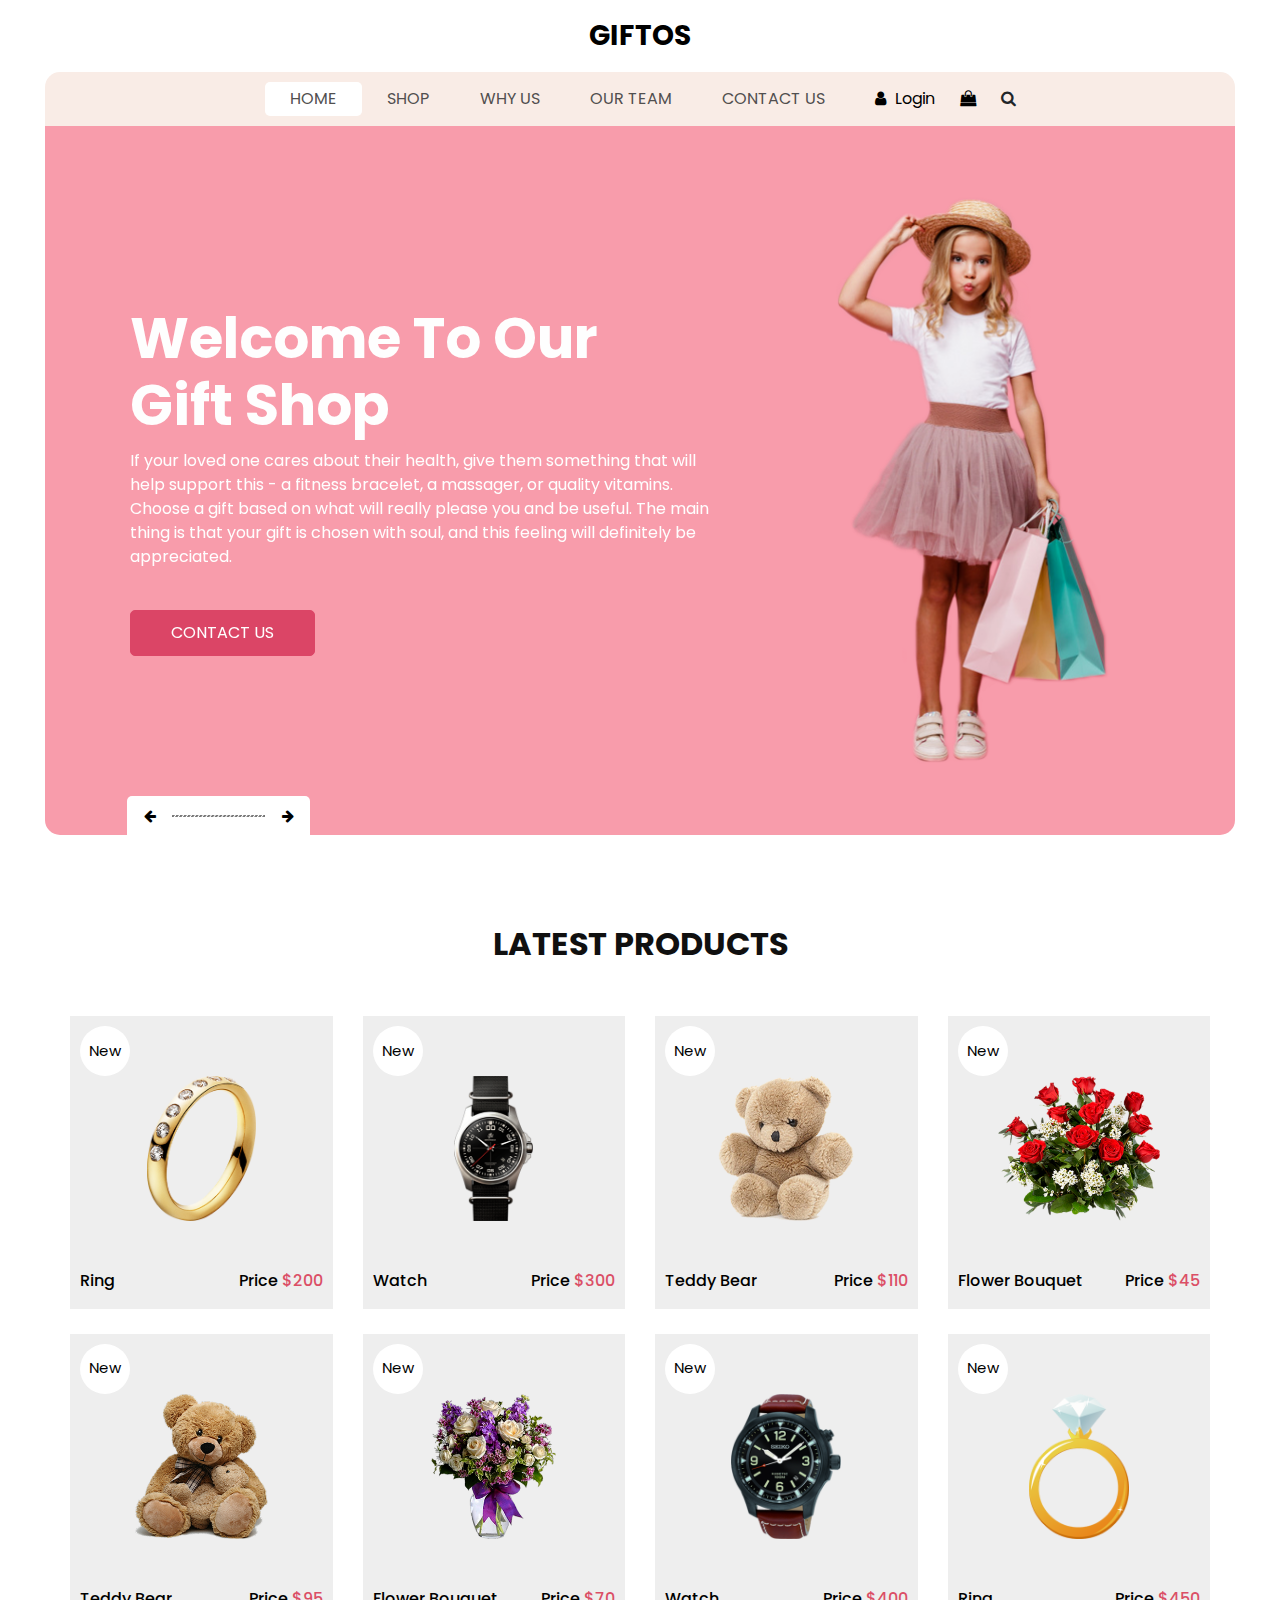
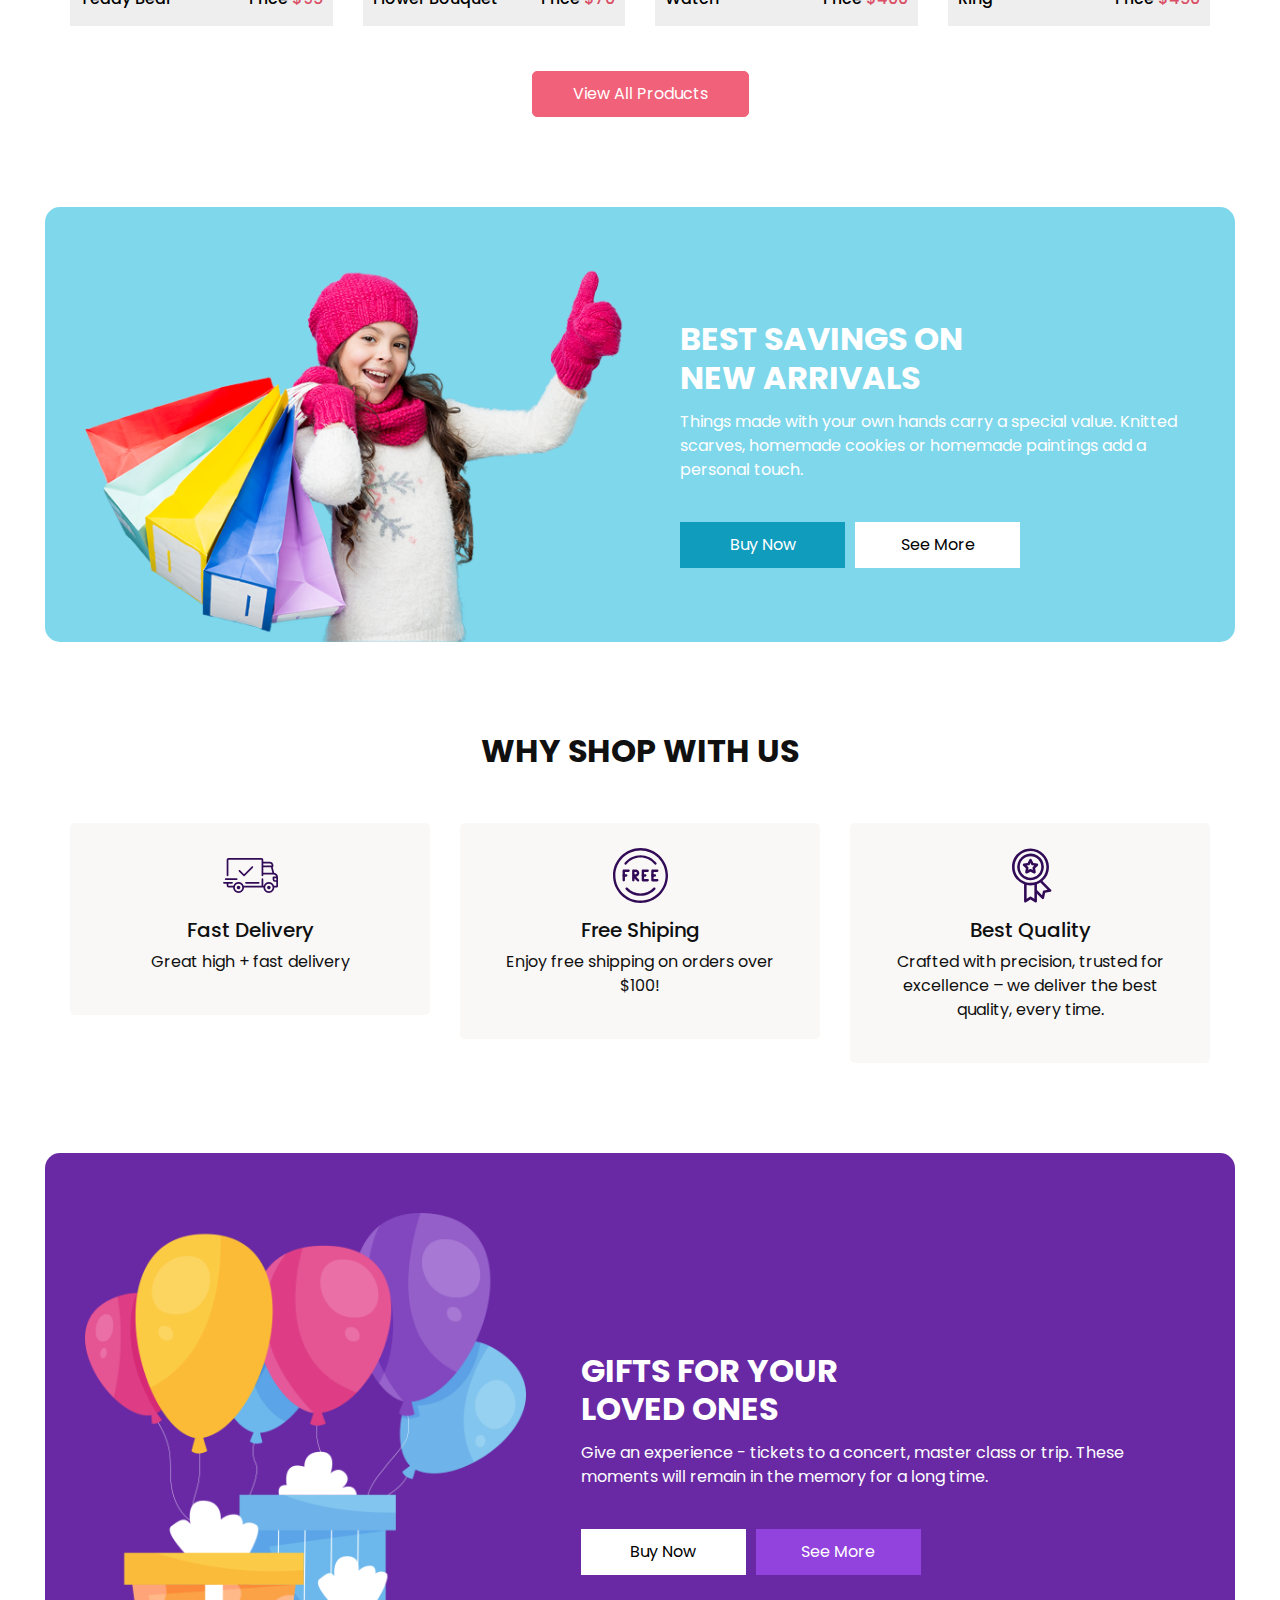
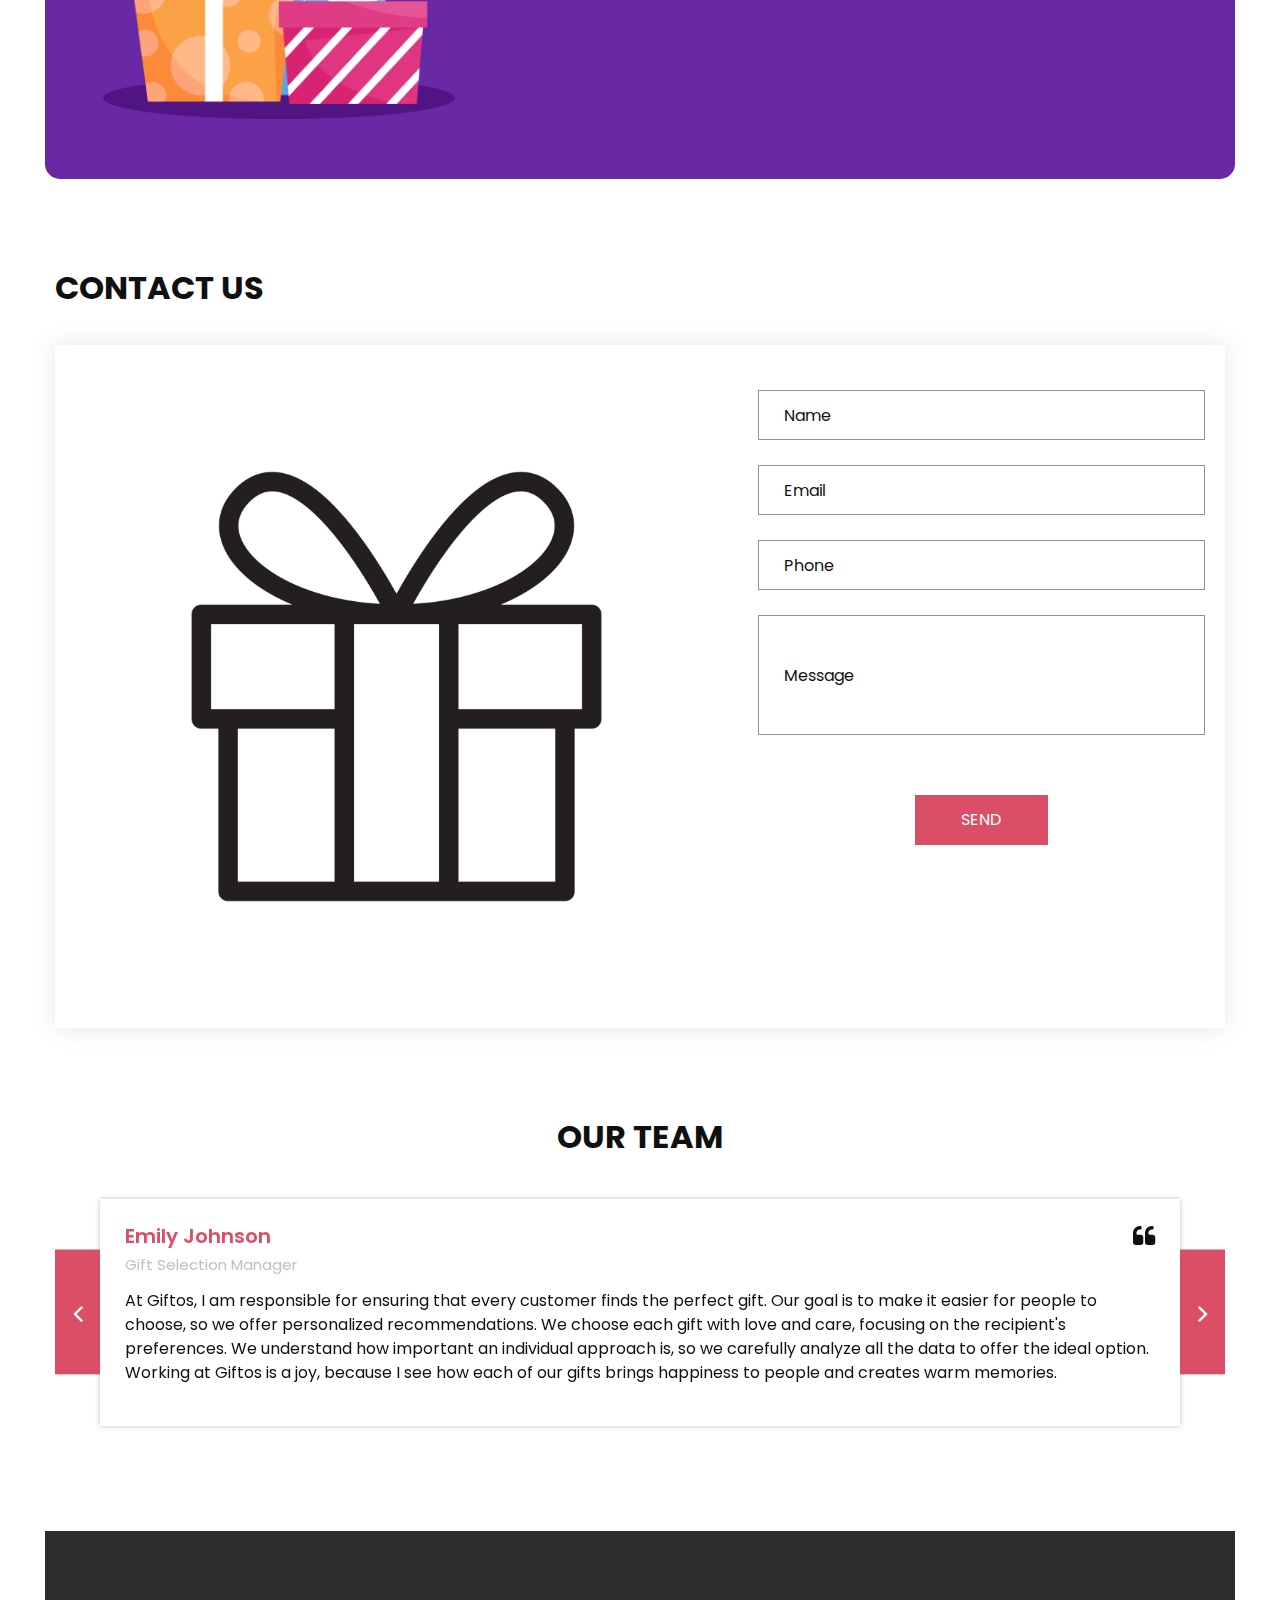
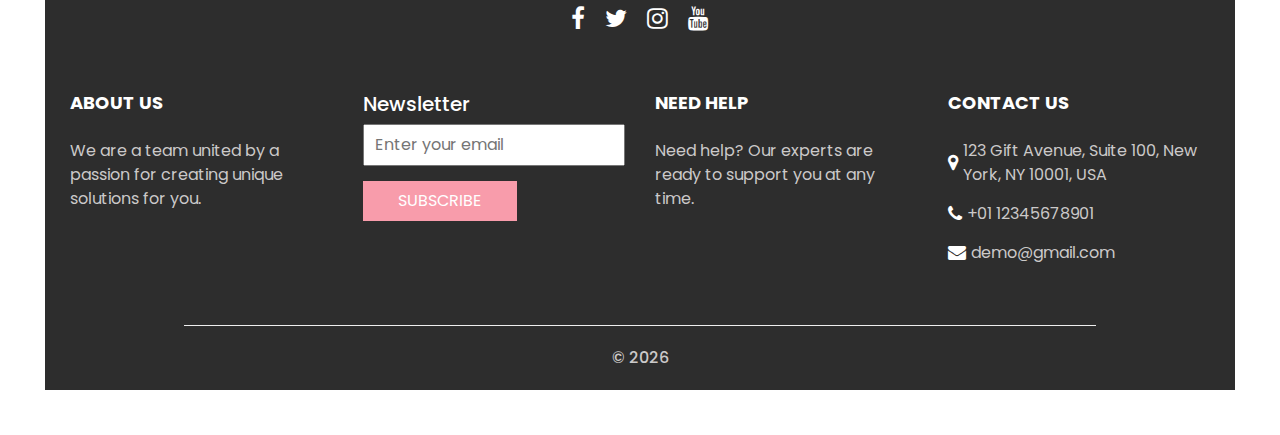
<file: index.html>
<!DOCTYPE html>
<html>

<head>

  <!-- Yandex.Metrika counter -->
<script type="text/javascript" >
  (function(m,e,t,r,i,k,a){m[i]=m[i]||function(){(m[i].a=m[i].a||[]).push(arguments)};
  m[i].l=1*new Date();
  for (var j = 0; j < document.scripts.length; j++) {if (document.scripts[j].src === r) { return; }}
  k=e.createElement(t),a=e.getElementsByTagName(t)[0],k.async=1,k.src=r,a.parentNode.insertBefore(k,a)})
  (window, document, "script", "https://mc.yandex.ru/metrika/tag.js", "ym");

  ym(99001620, "init", {
       clickmap:true,
       trackLinks:true,
       accurateTrackBounce:true,
       webvisor:true,
       ecommerce:"dataLayer"
  });
</script>
<noscript><div><img src="https://mc.yandex.ru/watch/99001620" style="position:absolute; left:-9999px;" alt="" /></div></noscript>
<!-- /Yandex.Metrika counter -->

  <!-- Basic -->
  <meta charset="utf-8" />
  <meta http-equiv="X-UA-Compatible" content="IE=edge" />
  <!-- Mobile Metas -->
  <meta name="viewport" content="width=device-width, initial-scale=1, shrink-to-fit=no" />
  <!-- Site Metas -->
  <meta name="keywords" content="" />
  <meta name="description" content="" />
  <meta name="author" content="" />
  <link rel="shortcut icon" href="images/favicon.png" type="image/x-icon">
  <script type="text/javascript">
    var _iub = _iub || [];
    _iub.csConfiguration = {"siteId":3853283,"cookiePolicyId":97190106,"lang":"ru","storage":{"useSiteId":true}};
    </script>
    <script type="text/javascript" src="https://cs.iubenda.com/autoblocking/3853283.js"></script>
    <script type="text/javascript" src="//cdn.iubenda.com/cs/gpp/stub.js"></script>
    <script type="text/javascript" src="//cdn.iubenda.com/cs/iubenda_cs.js" charset="UTF-8" async></script>
  <title>
    Giftos
  </title>

  <!-- slider stylesheet -->
  <link rel="stylesheet" type="text/css" href="https://cdnjs.cloudflare.com/ajax/libs/OwlCarousel2/2.3.4/assets/owl.carousel.min.css" />

  <!-- bootstrap core css -->
  <link rel="stylesheet" type="text/css" href="css/bootstrap.css" />

  <!-- Custom styles for this template -->
  <link href="css/style.css" rel="stylesheet" />
  <!-- responsive style -->
  <link href="css/responsive.css" rel="stylesheet" />

  <!-- Google tag (gtag.js) -->
  <script async src="https://www.googletagmanager.com/gtag/js?id=G-BQ3Y256YXZ"></script>
  <script>
    window.dataLayer = window.dataLayer || [];
    function gtag(){dataLayer.push(arguments);}
    gtag('js', new Date());

    gtag('config', 'G-BQ3Y256YXZ');
  </script>

</head>

<body>
  <div class="hero_area">
    <!-- header section strats -->
    <header class="header_section">
      <nav class="navbar navbar-expand-lg custom_nav-container ">
        <a class="navbar-brand" href="index.html">
          <span>
            Giftos
          </span>
        </a>
        <button class="navbar-toggler" type="button" data-toggle="collapse" data-target="#navbarSupportedContent" aria-controls="navbarSupportedContent" aria-expanded="false" aria-label="Toggle navigation">
          <span class=""></span>
        </button>

        <div class="collapse navbar-collapse" id="navbarSupportedContent">
          <ul class="navbar-nav  ">
            <li class="nav-item active">
              <a class="nav-link" href="index.html">Home <span class="sr-only">(current)</span></a>
            </li>
            <li class="nav-item">
              <a class="nav-link" href="shop.html">
                Shop
              </a>
            </li>
            <li class="nav-item">
              <a class="nav-link" href="why.html">
                Why Us
              </a>
            </li>
            <li class="nav-item">
              <a class="nav-link" href="testimonial.html">
                Our team
              </a>
            </li>
            <li class="nav-item">
              <a class="nav-link" href="contact.html">Contact Us</a>
            </li>
          </ul>
          <div class="user_option">
            <a href="">
              <i class="fa fa-user" aria-hidden="true"></i>
              <span>
                Login
              </span>
            </a>
            <a href="">
              <i class="fa fa-shopping-bag" aria-hidden="true"></i>
            </a>
            <form class="form-inline ">
              <button class="btn nav_search-btn" type="submit">
                <i class="fa fa-search" aria-hidden="true"></i>
              </button>
            </form>
          </div>
        </div>
      </nav>
    </header>
    <!-- end header section -->
    <!-- slider section -->

    <section class="slider_section">
      <div class="slider_container">
        <div id="carouselExampleIndicators" class="carousel slide" data-ride="carousel">
          <div class="carousel-inner">
            <div class="carousel-item active">
              <div class="container-fluid">
                <div class="row">
                  <div class="col-md-7">
                    <div class="detail-box">
                      <h1>
                        Welcome To Our <br>
                        Gift Shop
                      </h1>
                      <p>
                        If your loved one cares about their health, give them something that will help support this - a fitness bracelet, a massager, or quality vitamins.
Choose a gift based on what will really please you and be useful. The main thing is that your gift is chosen with soul, and this feeling will definitely be appreciated.
                      </p>
                      <a href="">
                        Contact Us
                      </a>
                    </div>
                  </div>
                  <div class="col-md-5 ">
                    <div class="img-box">
                      <img src="images/slider-img.png" alt="" />
                    </div>
                  </div>
                </div>
              </div>
            </div>
            <div class="carousel-item ">
              <div class="container-fluid">
                <div class="row">
                  <div class="col-md-7">
                    <div class="detail-box">
                      <h1>
                        Welcome To Our <br>
                        Gift Shop
                      </h1>
                      <p>
                        If your loved one cares about their health, give them something that will help support this - a fitness bracelet, a massager, or quality vitamins.
Choose a gift based on what will really please you and be useful. The main thing is that your gift is chosen with soul, and this feeling will definitely be appreciated.
                      </p>
                      <a href="">
                        Contact Us
                      </a>
                    </div>
                  </div>
                  <div class="col-md-5 ">
                    <div class="img-box">
                      <img src="images/slider-img.png" alt="" />
                    </div>
                  </div>
                </div>
              </div>
            </div>
            <div class="carousel-item ">
              <div class="container-fluid">
                <div class="row">
                  <div class="col-md-7">
                    <div class="detail-box">
                      <h1>
                        Welcome To Our <br>
                        Gift Shop
                      </h1>
                      <p>
                        After seeing that there is no rejection, the matter is bound to prevent it, it will happen not to the needs of the error, the distinction of resilience takes. Our escape from pains is the result of distinction, we may be able to repulse some of the happy elders when, as you see, they endure the accusers.
                      </p>
                      <a href="">
                        Contact Us
                      </a>
                    </div>
                  </div>
                  <div class="col-md-5 ">
                    <div class="img-box">
                      <img src="images/slider-img.png" alt="" />
                    </div>
                  </div>
                </div>
              </div>
            </div>
          </div>
          <div class="carousel_btn-box">
            <a class="carousel-control-prev" href="#carouselExampleIndicators" role="button" data-slide="prev">
              <i class="fa fa-arrow-left" aria-hidden="true"></i>
              <span class="sr-only">Previous</span>
            </a>
            <img src="images/line.png" alt="" />
            <a class="carousel-control-next" href="#carouselExampleIndicators" role="button" data-slide="next">
              <i class="fa fa-arrow-right" aria-hidden="true"></i>
              <span class="sr-only">Next</span>
            </a>
          </div>
        </div>
      </div>
    </section>

    <!-- end slider section -->
  </div>
  <!-- end hero area -->

  <!-- shop section -->

  <section class="shop_section layout_padding">
    <div class="container">
      <div class="heading_container heading_center">
        <h2>
          Latest Products
        </h2>
      </div>
      <div class="row">
        <div class="col-sm-6 col-md-4 col-lg-3">
          <div class="box">
            <a href="">
              <div class="img-box">
                <img src="images/p1.png" alt="">
              </div>
              <div class="detail-box">
                <h6>
                  Ring
                </h6>
                <h6>
                  Price
                  <span>
                    $200
                  </span>
                </h6>
              </div>
              <div class="new">
                <span>
                  New
                </span>
              </div>
            </a>
          </div>
        </div>
        <div class="col-sm-6 col-md-4 col-lg-3">
          <div class="box">
            <a href="">
              <div class="img-box">
                <img src="images/p2.png" alt="">
              </div>
              <div class="detail-box">
                <h6>
                  Watch
                </h6>
                <h6>
                  Price
                  <span>
                    $300
                  </span>
                </h6>
              </div>
              <div class="new">
                <span>
                  New
                </span>
              </div>
            </a>
          </div>
        </div>
        <div class="col-sm-6 col-md-4 col-lg-3">
          <div class="box">
            <a href="">
              <div class="img-box">
                <img src="images/p3.png" alt="">
              </div>
              <div class="detail-box">
                <h6>
                  Teddy Bear
                </h6>
                <h6>
                  Price
                  <span>
                    $110
                  </span>
                </h6>
              </div>
              <div class="new">
                <span>
                  New
                </span>
              </div>
            </a>
          </div>
        </div>
        <div class="col-sm-6 col-md-4 col-lg-3">
          <div class="box">
            <a href="">
              <div class="img-box">
                <img src="images/p4.png" alt="">
              </div>
              <div class="detail-box">
                <h6>
                  Flower Bouquet
                </h6>
                <h6>
                  Price
                  <span>
                    $45
                  </span>
                </h6>
              </div>
              <div class="new">
                <span>
                  New
                </span>
              </div>
            </a>
          </div>
        </div>
        <div class="col-sm-6 col-md-4 col-lg-3">
          <div class="box">
            <a href="">
              <div class="img-box">
                <img src="images/p5.png" alt="">
              </div>
              <div class="detail-box">
                <h6>
                  Teddy Bear
                </h6>
                <h6>
                  Price
                  <span>
                    $95
                  </span>
                </h6>
              </div>
              <div class="new">
                <span>
                  New
                </span>
              </div>
            </a>
          </div>
        </div>
        <div class="col-sm-6 col-md-4 col-lg-3">
          <div class="box">
            <a href="">
              <div class="img-box">
                <img src="images/p6.png" alt="">
              </div>
              <div class="detail-box">
                <h6>
                  Flower Bouquet
                </h6>
                <h6>
                  Price
                  <span>
                    $70
                  </span>
                </h6>
              </div>
              <div class="new">
                <span>
                  New
                </span>
              </div>
            </a>
          </div>
        </div>
        <div class="col-sm-6 col-md-4 col-lg-3">
          <div class="box">
            <a href="">
              <div class="img-box">
                <img src="images/p7.png" alt="">
              </div>
              <div class="detail-box">
                <h6>
                  Watch
                </h6>
                <h6>
                  Price
                  <span>
                    $400
                  </span>
                </h6>
              </div>
              <div class="new">
                <span>
                  New
                </span>
              </div>
            </a>
          </div>
        </div>
        <div class="col-sm-6 col-md-4 col-lg-3">
          <div class="box">
            <a href="">
              <div class="img-box">
                <img src="images/p8.png" alt="">
              </div>
              <div class="detail-box">
                <h6>
                  Ring
                </h6>
                <h6>
                  Price
                  <span>
                    $450
                  </span>
                </h6>
              </div>
              <div class="new">
                <span>
                  New
                </span>
              </div>
            </a>
          </div>
        </div>
      </div>
      <div class="btn-box">
        <a href="">
          View All Products
        </a>
      </div>
    </div>
  </section>

  <!-- end shop section -->

  <!-- saving section -->

  <section class="saving_section ">
    <div class="box">
      <div class="container-fluid">
        <div class="row">
          <div class="col-lg-6">
            <div class="img-box">
              <img src="images/saving-img.png" alt="">
            </div>
          </div>
          <div class="col-lg-6">
            <div class="detail-box">
              <div class="heading_container">
                <h2>
                  Best Savings on <br>
                  new arrivals
                </h2>
              </div>
              <p>
                Things made with your own hands carry a special value. Knitted scarves, homemade cookies or homemade paintings add a personal touch.
              </p>
              <div class="btn-box">
                <a href="#" class="btn1">
                  Buy Now
                </a>
                <a href="#" class="btn2">
                  See More
                </a>
              </div>
            </div>
          </div>
        </div>
      </div>
    </div>
  </section>

  <!-- end saving section -->

  <!-- why section -->

  <section class="why_section layout_padding">
    <div class="container">
      <div class="heading_container heading_center">
        <h2>
          Why Shop With Us
        </h2>
      </div>
      <div class="row">
        <div class="col-md-4">
          <div class="box ">
            <div class="img-box">
              <svg version="1.1" id="Layer_1" xmlns="http://www.w3.org/2000/svg" xmlns:xlink="http://www.w3.org/1999/xlink" x="0px" y="0px" viewBox="0 0 512 512" style="enable-background:new 0 0 512 512;" xml:space="preserve">
                <g>
                  <g>
                    <path d="M476.158,231.363l-13.259-53.035c3.625-0.77,6.345-3.986,6.345-7.839v-8.551c0-18.566-15.105-33.67-33.67-33.67h-60.392
                 V110.63c0-9.136-7.432-16.568-16.568-16.568H50.772c-9.136,0-16.568,7.432-16.568,16.568V256c0,4.427,3.589,8.017,8.017,8.017
                 c4.427,0,8.017-3.589,8.017-8.017V110.63c0-0.295,0.239-0.534,0.534-0.534h307.841c0.295,0,0.534,0.239,0.534,0.534v145.372
                 c0,4.427,3.589,8.017,8.017,8.017c4.427,0,8.017-3.589,8.017-8.017v-9.088h94.569c0.008,0,0.014,0.002,0.021,0.002
                 c0.008,0,0.015-0.001,0.022-0.001c11.637,0.008,21.518,7.646,24.912,18.171h-24.928c-4.427,0-8.017,3.589-8.017,8.017v17.102
                 c0,13.851,11.268,25.119,25.119,25.119h9.086v35.273h-20.962c-6.886-19.883-25.787-34.205-47.982-34.205
                 s-41.097,14.322-47.982,34.205h-3.86v-60.393c0-4.427-3.589-8.017-8.017-8.017c-4.427,0-8.017,3.589-8.017,8.017v60.391H192.817
                 c-6.886-19.883-25.787-34.205-47.982-34.205s-41.097,14.322-47.982,34.205H50.772c-0.295,0-0.534-0.239-0.534-0.534v-17.637
                 h34.739c4.427,0,8.017-3.589,8.017-8.017s-3.589-8.017-8.017-8.017H8.017c-4.427,0-8.017,3.589-8.017,8.017
                 s3.589,8.017,8.017,8.017h26.188v17.637c0,9.136,7.432,16.568,16.568,16.568h43.304c-0.002,0.178-0.014,0.355-0.014,0.534
                 c0,27.996,22.777,50.772,50.772,50.772s50.772-22.776,50.772-50.772c0-0.18-0.012-0.356-0.014-0.534h180.67
                 c-0.002,0.178-0.014,0.355-0.014,0.534c0,27.996,22.777,50.772,50.772,50.772c27.995,0,50.772-22.776,50.772-50.772
                 c0-0.18-0.012-0.356-0.014-0.534h26.203c4.427,0,8.017-3.589,8.017-8.017v-85.511C512,251.989,496.423,234.448,476.158,231.363z
                  M375.182,144.301h60.392c9.725,0,17.637,7.912,17.637,17.637v0.534h-78.029V144.301z M375.182,230.881v-52.376h71.235
                 l13.094,52.376H375.182z M144.835,401.904c-19.155,0-34.739-15.583-34.739-34.739s15.584-34.739,34.739-34.739
                 c19.155,0,34.739,15.583,34.739,34.739S163.99,401.904,144.835,401.904z M427.023,401.904c-19.155,0-34.739-15.583-34.739-34.739
                 s15.584-34.739,34.739-34.739c19.155,0,34.739,15.583,34.739,34.739S446.178,401.904,427.023,401.904z M495.967,299.29h-9.086
                 c-5.01,0-9.086-4.076-9.086-9.086v-9.086h18.171V299.29z" />
                  </g>
                </g>
                <g>
                  <g>
                    <path d="M144.835,350.597c-9.136,0-16.568,7.432-16.568,16.568c0,9.136,7.432,16.568,16.568,16.568
                 c9.136,0,16.568-7.432,16.568-16.568C161.403,358.029,153.971,350.597,144.835,350.597z" />
                  </g>
                </g>
                <g>
                  <g>
                    <path d="M427.023,350.597c-9.136,0-16.568,7.432-16.568,16.568c0,9.136,7.432,16.568,16.568,16.568
                 c9.136,0,16.568-7.432,16.568-16.568C443.591,358.029,436.159,350.597,427.023,350.597z" />
                  </g>
                </g>
                <g>
                  <g>
                    <path d="M332.96,316.393H213.244c-4.427,0-8.017,3.589-8.017,8.017s3.589,8.017,8.017,8.017H332.96
                 c4.427,0,8.017-3.589,8.017-8.017S337.388,316.393,332.96,316.393z" />
                  </g>
                </g>
                <g>
                  <g>
                    <path d="M127.733,282.188H25.119c-4.427,0-8.017,3.589-8.017,8.017s3.589,8.017,8.017,8.017h102.614
                 c4.427,0,8.017-3.589,8.017-8.017S132.16,282.188,127.733,282.188z" />
                  </g>
                </g>
                <g>
                  <g>
                    <path d="M278.771,173.37c-3.13-3.13-8.207-3.13-11.337,0.001l-71.292,71.291l-37.087-37.087c-3.131-3.131-8.207-3.131-11.337,0
                 c-3.131,3.131-3.131,8.206,0,11.337l42.756,42.756c1.565,1.566,3.617,2.348,5.668,2.348s4.104-0.782,5.668-2.348l76.96-76.96
                 C281.901,181.576,281.901,176.501,278.771,173.37z" />
                  </g>
                </g>
                <g>
                </g>
                <g>
                </g>
                <g>
                </g>
                <g>
                </g>
                <g>
                </g>
                <g>
                </g>
                <g>
                </g>
                <g>
                </g>
                <g>
                </g>
                <g>
                </g>
                <g>
                </g>
                <g>
                </g>
                <g>
                </g>
                <g>
                </g>
                <g>
                </g>
              </svg>
            </div>
            <div class="detail-box">
              <h5>
                Fast Delivery
              </h5>
              <p>
                Great high + fast delivery
              </p>
            </div>
          </div>
        </div>
        <div class="col-md-4">
          <div class="box ">
            <div class="img-box">
              <svg version="1.1" id="Capa_1" xmlns="http://www.w3.org/2000/svg" xmlns:xlink="http://www.w3.org/1999/xlink" x="0px" y="0px" viewBox="0 0 490.667 490.667" style="enable-background:new 0 0 490.667 490.667;" xml:space="preserve">
                <g>
                  <g>
                    <path d="M138.667,192H96c-5.888,0-10.667,4.779-10.667,10.667V288c0,5.888,4.779,10.667,10.667,10.667s10.667-4.779,10.667-10.667
                 v-74.667h32c5.888,0,10.667-4.779,10.667-10.667S144.555,192,138.667,192z" />
                  </g>
                </g>
                <g>
                  <g>
                    <path d="M117.333,234.667H96c-5.888,0-10.667,4.779-10.667,10.667S90.112,256,96,256h21.333c5.888,0,10.667-4.779,10.667-10.667
                 S123.221,234.667,117.333,234.667z" />
                  </g>
                </g>
                <g>
                  <g>
                    <path d="M245.333,0C110.059,0,0,110.059,0,245.333s110.059,245.333,245.333,245.333s245.333-110.059,245.333-245.333
                 S380.608,0,245.333,0z M245.333,469.333c-123.52,0-224-100.48-224-224s100.48-224,224-224s224,100.48,224,224
                 S368.853,469.333,245.333,469.333z" />
                  </g>
                </g>
                <g>
                  <g>
                    <path d="M386.752,131.989C352.085,88.789,300.544,64,245.333,64s-106.752,24.789-141.419,67.989
                 c-3.691,4.587-2.965,11.307,1.643,14.997c4.587,3.691,11.307,2.965,14.976-1.643c30.613-38.144,76.096-60.011,124.8-60.011
                 s94.187,21.867,124.779,60.011c2.112,2.624,5.205,3.989,8.32,3.989c2.368,0,4.715-0.768,6.677-2.347
                 C389.717,143.296,390.443,136.576,386.752,131.989z" />
                  </g>
                </g>
                <g>
                  <g>
                    <path d="M376.405,354.923c-4.224-4.032-11.008-3.861-15.061,0.405c-30.613,32.235-71.808,50.005-116.011,50.005
                 s-85.397-17.771-115.989-50.005c-4.032-4.309-10.816-4.437-15.061-0.405c-4.309,4.053-4.459,10.816-0.405,15.083
                 c34.667,36.544,81.344,56.661,131.456,56.661s96.789-20.117,131.477-56.661C380.864,365.739,380.693,358.976,376.405,354.923z" />
                  </g>
                </g>
                <g>
                  <g>
                    <path d="M206.805,255.723c15.701-2.027,27.861-15.488,27.861-31.723c0-17.643-14.357-32-32-32h-21.333
                 c-5.888,0-10.667,4.779-10.667,10.667v42.581c0,0.043,0,0.107,0,0.149V288c0,5.888,4.779,10.667,10.667,10.667
                 S192,293.888,192,288v-16.917l24.448,24.469c2.091,2.069,4.821,3.115,7.552,3.115c2.731,0,5.461-1.045,7.531-3.136
                 c4.16-4.16,4.16-10.923,0-15.083L206.805,255.723z M192,234.667v-21.333h10.667c5.867,0,10.667,4.779,10.667,10.667
                 s-4.8,10.667-10.667,10.667H192z" />
                  </g>
                </g>
                <g>
                  <g>
                    <path d="M309.333,277.333h-32v-64h32c5.888,0,10.667-4.779,10.667-10.667S315.221,192,309.333,192h-42.667
                 c-5.888,0-10.667,4.779-10.667,10.667V288c0,5.888,4.779,10.667,10.667,10.667h42.667c5.888,0,10.667-4.779,10.667-10.667
                 S315.221,277.333,309.333,277.333z" />
                  </g>
                </g>
                <g>
                  <g>
                    <path d="M288,234.667h-21.333c-5.888,0-10.667,4.779-10.667,10.667S260.779,256,266.667,256H288
                 c5.888,0,10.667-4.779,10.667-10.667S293.888,234.667,288,234.667z" />
                  </g>
                </g>
                <g>
                  <g>
                    <path d="M394.667,277.333h-32v-64h32c5.888,0,10.667-4.779,10.667-10.667S400.555,192,394.667,192H352
                 c-5.888,0-10.667,4.779-10.667,10.667V288c0,5.888,4.779,10.667,10.667,10.667h42.667c5.888,0,10.667-4.779,10.667-10.667
                 S400.555,277.333,394.667,277.333z" />
                  </g>
                </g>
                <g>
                  <g>
                    <path d="M373.333,234.667H352c-5.888,0-10.667,4.779-10.667,10.667S346.112,256,352,256h21.333
                 c5.888,0,10.667-4.779,10.667-10.667S379.221,234.667,373.333,234.667z" />
                  </g>
                </g>
                <g>
                </g>
                <g>
                </g>
                <g>
                </g>
                <g>
                </g>
                <g>
                </g>
                <g>
                </g>
                <g>
                </g>
                <g>
                </g>
                <g>
                </g>
                <g>
                </g>
                <g>
                </g>
                <g>
                </g>
                <g>
                </g>
                <g>
                </g>
                <g>
                </g>
              </svg>
            </div>
            <div class="detail-box">
              <h5>
                Free Shiping
              </h5>
              <p>
                Enjoy free shipping on orders over $100!
              </p>
            </div>
          </div>
        </div>
        <div class="col-md-4">
          <div class="box ">
            <div class="img-box">
              <svg id="_30_Premium" height="512" viewBox="0 0 512 512" width="512" xmlns="http://www.w3.org/2000/svg" data-name="30_Premium">
                <g id="filled">
                  <path d="m252.92 300h3.08a124.245 124.245 0 1 0 -4.49-.09c.075.009.15.023.226.03.394.039.789.06 1.184.06zm-96.92-124a100 100 0 1 1 100 100 100.113 100.113 0 0 1 -100-100z" />
                  <path d="m447.445 387.635-80.4-80.4a171.682 171.682 0 0 0 60.955-131.235c0-94.841-77.159-172-172-172s-172 77.159-172 172c0 73.747 46.657 136.794 112 161.2v158.8c-.3 9.289 11.094 15.384 18.656 9.984l41.344-27.562 41.344 27.562c7.574 5.4 18.949-.7 18.656-9.984v-70.109l46.6 46.594c6.395 6.789 18.712 3.025 20.253-6.132l9.74-48.724 48.725-9.742c9.163-1.531 12.904-13.893 6.127-20.252zm-339.445-211.635c0-81.607 66.393-148 148-148s148 66.393 148 148-66.393 148-148 148-148-66.393-148-148zm154.656 278.016a12 12 0 0 0 -13.312 0l-29.344 19.562v-129.378a172.338 172.338 0 0 0 72 0v129.38zm117.381-58.353a12 12 0 0 0 -9.415 9.415l-6.913 34.58-47.709-47.709v-54.749a171.469 171.469 0 0 0 31.467-15.6l67.151 67.152z" />
                  <path d="m287.62 236.985c8.349 4.694 19.251-3.212 17.367-12.618l-5.841-35.145 25.384-25c7.049-6.5 2.89-19.3-6.634-20.415l-35.23-5.306-15.933-31.867c-4.009-8.713-17.457-8.711-21.466 0l-15.933 31.866-35.23 5.306c-9.526 1.119-13.681 13.911-6.634 20.415l25.384 25-5.841 35.145c-1.879 9.406 9 17.31 17.367 12.618l31.62-16.414zm-53-32.359 2.928-17.615a12 12 0 0 0 -3.417-10.516l-12.721-12.531 17.658-2.66a12 12 0 0 0 8.947-6.5l7.985-15.971 7.985 15.972a12 12 0 0 0 8.947 6.5l17.658 2.66-12.723 12.535a12 12 0 0 0 -3.417 10.516l2.928 17.615-15.849-8.231a12 12 0 0 0 -11.058 0z" />
                </g>
              </svg>
            </div>
            <div class="detail-box">
              <h5>
                Best Quality
              </h5>
              <p>
                Crafted with precision, trusted for excellence – we deliver the best quality, every time.
              </p>
            </div>
          </div>
        </div>
      </div>
    </div>
  </section>

  <!-- end why section -->


  <!-- gift section -->

  <section class="gift_section layout_padding-bottom">
    <div class="box ">
      <div class="container-fluid">
        <div class="row">
          <div class="col-md-5">
            <div class="img_container">
              <div class="img-box">
                <img src="images/gifts.png" alt="">
              </div>
            </div>
          </div>
          <div class="col-md-7">
            <div class="detail-box">
              <div class="heading_container">
                <h2>
                  Gifts for your <br>
                  loved ones
                </h2>
              </div>
              <p>
                Give an experience - tickets to a concert, master class or trip. These moments will remain in the memory for a long time.
              </p>
              <div class="btn-box">
                <a href="#" class="btn1">
                  Buy Now
                </a>
                <a href="#" class="btn2">
                  See More
                </a>
              </div>
            </div>
          </div>
        </div>
      </div>
    </div>
  </section>


  <!-- end gift section -->


  <!-- contact section -->

  <section class="contact_section">
    <div class="container px-0">
      <div class="heading_container">
        <h2>Contact Us</h2>
      </div>
    </div>
    <div class="container container-bg">
      <div class="row">
        <div class="col-lg-7 col-md-6 px-0">
          <div class="map_container">
            <img src="/images/Gift-box.jpg" alt="Gift Box" style="width: 100%; height: auto;" />
          </div>
        </div>
        <div class="col-md-6 col-lg-5 px-0">
          <form action="#">
            <div>
              <input type="text" placeholder="Name" />
            </div>
            <div>
              <input type="email" placeholder="Email" />
            </div>
            <div>
              <input type="text" placeholder="Phone" />
            </div>
            <div>
              <input type="text" class="message-box" placeholder="Message" />
            </div>
            <div class="d-flex">
              <button>SEND</button>
            </div>
          </form>
        </div>
      </div>
    </div>
  </section>
  

  <!-- end contact section -->

  <!-- client section -->
  <section class="client_section layout_padding">
    <div class="container">
      <div class="heading_container heading_center">
        <h2>
          Our team
        </h2>
      </div>
    </div>
    <div class="container px-0">
      <div id="customCarousel2" class="carousel  carousel-fade" data-ride="carousel">
        <div class="carousel-inner">
          <div class="carousel-item active">
            <div class="box">
              <div class="client_info">
                <div class="client_name">
                  <h5>
                    Emily Johnson
                  </h5>
                  <h6>
                    Gift Selection Manager
                  </h6>
                </div>
                <i class="fa fa-quote-left" aria-hidden="true"></i>
              </div>
              <p>
                At Giftos, I am responsible for ensuring that every customer finds the perfect gift. Our goal is to make it easier for people to choose, so we offer personalized recommendations. We choose each gift with love and care, focusing on the recipient's preferences. We understand how important an individual approach is, so we carefully analyze all the data to offer the ideal option. Working at Giftos is a joy, because I see how each of our gifts brings happiness to people and creates warm memories.
              </p>
            </div>
          </div>
          <div class="carousel-item">
            <div class="box">
              <div class="client_info">
                <div class="client_name">
                  <h5>
                    David Smith
                  </h5>
                  <h6>
                    Packaging Designer
                  </h6>
                </div>
                <i class="fa fa-quote-left" aria-hidden="true"></i>
              </div>
              <p>
                I am working to make each gift look not just beautiful, but delightful. At Giftos, we pay special attention to details, and this even applies to packaging. We choose only the best materials, unique ribbons and think over the design to the smallest detail. It's not just a gift box — it's a work of art that becomes part of the joy of receiving a gift. I am proud that every Gifts customer gets something special, starting from the moment they see a beautifully packaged box.
              </p>
            </div>
          </div>
          <div class="carousel-item">
            <div class="box">
              <div class="client_info">
                <div class="client_name">
                  <h5>
                    Sophia White
                  </h5>
                  <h6>
                    Logistics and delivery
                  </h6>
                </div>
                <i class="fa fa-quote-left" aria-hidden="true"></i>
              </div>
              <p>
                My task is to make sure that every gift from Giftos is delivered on time and in perfect condition. We work closely with the best courier services to ensure fast and safe delivery. But this is not the only important thing for us — every stage, from dispatch to delivery, is carefully monitored. We make sure that the gifts reach the recipients in their original form, because we know how important it is that the first glance at the gift causes delight.
              </p>
            </div>
          </div>
        </div>
        <div class="carousel_btn-box">
          <a class="carousel-control-prev" href="#customCarousel2" role="button" data-slide="prev">
            <i class="fa fa-angle-left" aria-hidden="true"></i>
            <span class="sr-only">Previous</span>
          </a>
          <a class="carousel-control-next" href="#customCarousel2" role="button" data-slide="next">
            <i class="fa fa-angle-right" aria-hidden="true"></i>
            <span class="sr-only">Next</span>
          </a>
        </div>
      </div>
    </div>
  </section>
  <!-- end client section -->

  <!-- info section -->

  <section class="info_section  layout_padding2-top">
    <div class="social_container">
      <div class="social_box">
        <a href="">
          <i class="fa fa-facebook" aria-hidden="true"></i>
        </a>
        <a href="">
          <i class="fa fa-twitter" aria-hidden="true"></i>
        </a>
        <a href="">
          <i class="fa fa-instagram" aria-hidden="true"></i>
        </a>
        <a href="">
          <i class="fa fa-youtube" aria-hidden="true"></i>
        </a>
      </div>
    </div>
    <div class="info_container ">
      <div class="container">
        <div class="row">
          <div class="col-md-6 col-lg-3">
            <h6>
              ABOUT US
            </h6>
            <p>
              We are a team united by a passion for creating unique solutions for you.
            </p>
          </div>
          <div class="col-md-6 col-lg-3">
            <div class="info_form ">
              <h5>
                Newsletter
              </h5>
              <form action="#">
                <input type="email" placeholder="Enter your email">
                <button>
                  Subscribe
                </button>
              </form>
            </div>
          </div>
          <div class="col-md-6 col-lg-3">
            <h6>
              NEED HELP
            </h6>
            <p>
              Need help? Our experts are ready to support you at any time.
            </p>
          </div>
          <div class="col-md-6 col-lg-3">
            <h6>
              CONTACT US
            </h6>
            <div class="info_link-box">
              <a href="">
                <i class="fa fa-map-marker" aria-hidden="true"></i>
                <span> 123 Gift Avenue, Suite 100, New York, NY 10001, USA </span>
              </a>
              <a href="">
                <i class="fa fa-phone" aria-hidden="true"></i>
                <span>+01 12345678901</span>
              </a>
              <a href="">
                <i class="fa fa-envelope" aria-hidden="true"></i>
                <span> demo@gmail.com</span>
              </a>
            </div>
          </div>
        </div>
      </div>
    </div>
    <!-- footer section -->
    <footer class=" footer_section">
      <div class="container">
        <p>
          &copy; <span id="displayYear"></span> 
          <a href="https://html.design/"></a>
        </p>
      </div>
    </footer>
    <!-- footer section -->

  </section>

  <!-- end info section -->


  <script src="js/jquery-3.4.1.min.js"></script>
  <script src="js/bootstrap.js"></script>
  <script src="https://cdnjs.cloudflare.com/ajax/libs/OwlCarousel2/2.3.4/owl.carousel.min.js">
  </script>
  <script src="js/custom.js"></script>

</body>

</html>
</file>
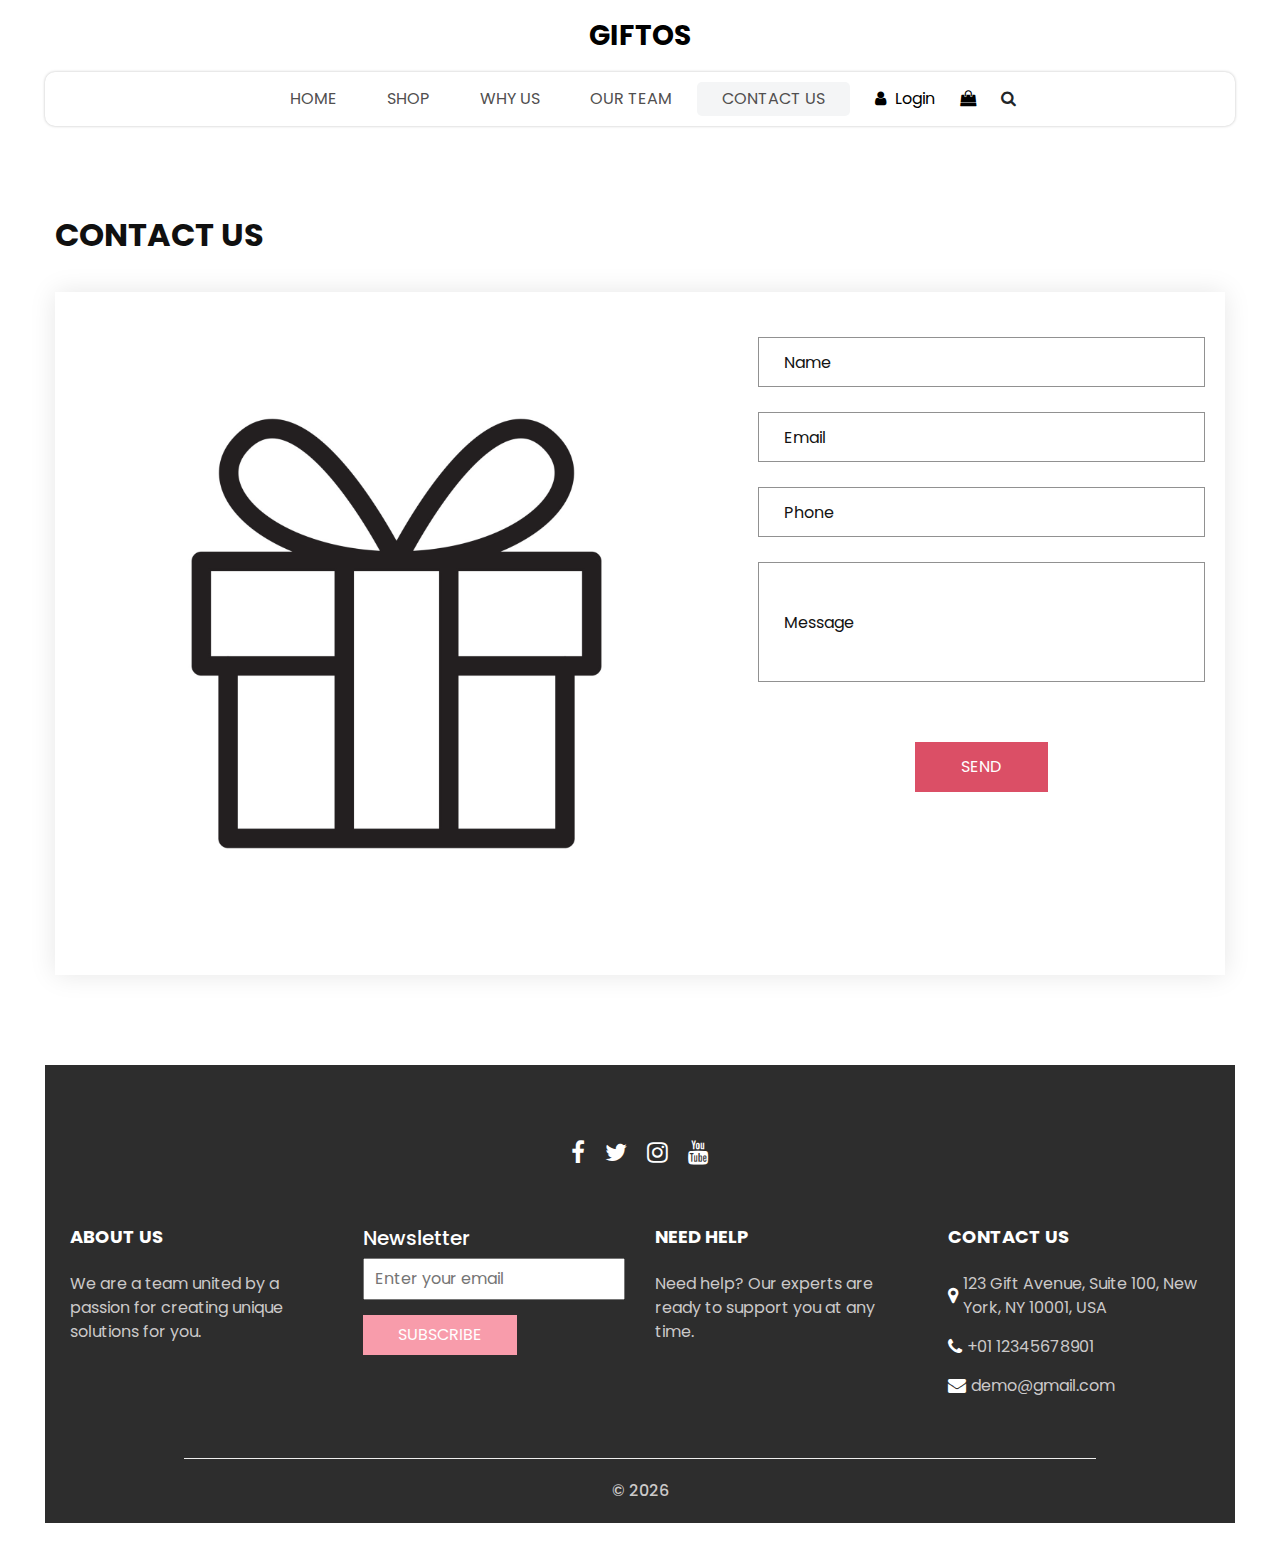
<file: contact.html>
<!DOCTYPE html>
<html>

<head>

  <!-- Yandex.Metrika counter -->
<script type="text/javascript" >
  (function(m,e,t,r,i,k,a){m[i]=m[i]||function(){(m[i].a=m[i].a||[]).push(arguments)};
  m[i].l=1*new Date();
  for (var j = 0; j < document.scripts.length; j++) {if (document.scripts[j].src === r) { return; }}
  k=e.createElement(t),a=e.getElementsByTagName(t)[0],k.async=1,k.src=r,a.parentNode.insertBefore(k,a)})
  (window, document, "script", "https://mc.yandex.ru/metrika/tag.js", "ym");

  ym(99001620, "init", {
       clickmap:true,
       trackLinks:true,
       accurateTrackBounce:true,
       webvisor:true,
       ecommerce:"dataLayer"
  });
</script>
<noscript><div><img src="https://mc.yandex.ru/watch/99001620" style="position:absolute; left:-9999px;" alt="" /></div></noscript>
<!-- /Yandex.Metrika counter -->

  <!-- Basic -->
  <meta charset="utf-8" />
  <meta http-equiv="X-UA-Compatible" content="IE=edge" />
  <!-- Mobile Metas -->
  <meta name="viewport" content="width=device-width, initial-scale=1, shrink-to-fit=no" />
  <!-- Site Metas -->
  <meta name="keywords" content="" />
  <meta name="description" content="" />
  <meta name="author" content="" />
  <link rel="shortcut icon" href="images/favicon.png" type="image/x-icon">
  <script type="text/javascript">
    var _iub = _iub || [];
    _iub.csConfiguration = {"siteId":3853283,"cookiePolicyId":97190106,"lang":"ru","storage":{"useSiteId":true}};
    </script>
    <script type="text/javascript" src="https://cs.iubenda.com/autoblocking/3853283.js"></script>
    <script type="text/javascript" src="//cdn.iubenda.com/cs/gpp/stub.js"></script>
    <script type="text/javascript" src="//cdn.iubenda.com/cs/iubenda_cs.js" charset="UTF-8" async></script>
  <title>
    Giftos
  </title>

  <!-- Google tag (gtag.js) -->
<script async src="https://www.googletagmanager.com/gtag/js?id=G-BQ3Y256YXZ"></script>
<script>
  window.dataLayer = window.dataLayer || [];
  function gtag(){dataLayer.push(arguments);}
  gtag('js', new Date());

  gtag('config', 'G-BQ3Y256YXZ');
</script>

  <!-- slider stylesheet -->
  <link rel="stylesheet" type="text/css" href="https://cdnjs.cloudflare.com/ajax/libs/OwlCarousel2/2.3.4/assets/owl.carousel.min.css" />

  <!-- bootstrap core css -->
  <link rel="stylesheet" type="text/css" href="css/bootstrap.css" />

  <!-- Custom styles for this template -->
  <link href="css/style.css" rel="stylesheet" />
  <!-- responsive style -->
  <link href="css/responsive.css" rel="stylesheet" />
</head>

<body>
  <div class="hero_area">
    <!-- header section strats -->
    <header class="header_section">
      <nav class="navbar navbar-expand-lg custom_nav-container ">
        <a class="navbar-brand" href="index.html">
          <span>
            Giftos
          </span>
        </a>
        <button class="navbar-toggler" type="button" data-toggle="collapse" data-target="#navbarSupportedContent" aria-controls="navbarSupportedContent" aria-expanded="false" aria-label="Toggle navigation">
          <span class=""></span>
        </button>

        <div class="collapse navbar-collapse innerpage_navbar" id="navbarSupportedContent">
          <ul class="navbar-nav  ">
            <li class="nav-item ">
              <a class="nav-link" href="index.html">Home <span class="sr-only">(current)</span></a>
            </li>
            <li class="nav-item">
              <a class="nav-link" href="shop.html">
                Shop
              </a>
            </li>
            <li class="nav-item">
              <a class="nav-link" href="why.html">
                Why Us
              </a>
            </li>
            <li class="nav-item">
              <a class="nav-link" href="testimonial.html">
                Our team
              </a>
            </li>
            <li class="nav-item active">
              <a class="nav-link" href="contact.html">Contact Us</a>
            </li>
          </ul>
          <div class="user_option">
            <a href="">
              <i class="fa fa-user" aria-hidden="true"></i>
              <span>
                Login
              </span>
            </a>
            <a href="">
              <i class="fa fa-shopping-bag" aria-hidden="true"></i>
            </a>
            <form class="form-inline ">
              <button class="btn nav_search-btn" type="submit">
                <i class="fa fa-search" aria-hidden="true"></i>
              </button>
            </form>
          </div>
        </div>
      </nav>
    </header>
    <!-- end header section -->

  </div>
  <!-- end hero area -->

  <!-- contact section -->

  <section class="contact_section layout_padding">
    <div class="container px-0">
      <div class="heading_container ">
        <h2 class="">
          Contact Us
        </h2>
      </div>
    </div>
    <div class="container container-bg">
      <div class="row">
        <div class="col-lg-7 col-md-6 px-0">
          <div class="map_container">
            <div class="map_container">
              <img src="/images/Gift-box.jpg" alt="Gift Box" style="width: 100%; height: auto;" />
            </div>
          </div>
        </div>
        <div class="col-md-6 col-lg-5 px-0">
          <form action="#">
            <div>
              <input type="text" placeholder="Name" />
            </div>
            <div>
              <input type="email" placeholder="Email" />
            </div>
            <div>
              <input type="text" placeholder="Phone" />
            </div>
            <div>
              <input type="text" class="message-box" placeholder="Message" />
            </div>
            <div class="d-flex ">
              <button>
                SEND
              </button>
            </div>
          </form>
        </div>
      </div>
    </div>
  </section>

  <!-- end contact section -->

  <!-- info section -->

  <section class="info_section  layout_padding2-top">
    <div class="social_container">
      <div class="social_box">
        <a href="">
          <i class="fa fa-facebook" aria-hidden="true"></i>
        </a>
        <a href="">
          <i class="fa fa-twitter" aria-hidden="true"></i>
        </a>
        <a href="">
          <i class="fa fa-instagram" aria-hidden="true"></i>
        </a>
        <a href="">
          <i class="fa fa-youtube" aria-hidden="true"></i>
        </a>
      </div>
    </div>
    <div class="info_container ">
      <div class="container">
        <div class="row">
          <div class="col-md-6 col-lg-3">
            <h6>
              ABOUT US
            </h6>
            <p>
              We are a team united by a passion for creating unique solutions for you.
            </p>
          </div>
          <div class="col-md-6 col-lg-3">
            <div class="info_form ">
              <h5>
                Newsletter
              </h5>
              <form action="#">
                <input type="email" placeholder="Enter your email">
                <button>
                  Subscribe
                </button>
              </form>
            </div>
          </div>
          <div class="col-md-6 col-lg-3">
            <h6>
              NEED HELP
            </h6>
            <p>
              Need help? Our experts are ready to support you at any time.
            </p>
          </div>
          <div class="col-md-6 col-lg-3">
            <h6>
              CONTACT US
            </h6>
            <div class="info_link-box">
              <a href="">
                <i class="fa fa-map-marker" aria-hidden="true"></i>
                <span> 123 Gift Avenue, Suite 100, New York, NY 10001, USA </span>
              </a>
              <a href="">
                <i class="fa fa-phone" aria-hidden="true"></i>
                <span>+01 12345678901</span>
              </a>
              <a href="">
                <i class="fa fa-envelope" aria-hidden="true"></i>
                <span> demo@gmail.com</span>
              </a>
            </div>
          </div>
        </div>
      </div>
    </div>
    <!-- footer section -->
    <footer class=" footer_section">
      <div class="container">
        <p>
          &copy; <span id="displayYear"></span>
          <a href="https://html.design/"></a>
        </p>
      </div>
    </footer>
    <!-- footer section -->

  </section>

  <!-- end info section -->


  <script src="js/jquery-3.4.1.min.js"></script>
  <script src="js/bootstrap.js"></script>
  <script src="https://cdnjs.cloudflare.com/ajax/libs/OwlCarousel2/2.3.4/owl.carousel.min.js">
  </script>
  <script src="js/custom.js"></script>

</body>

</html>
</file>
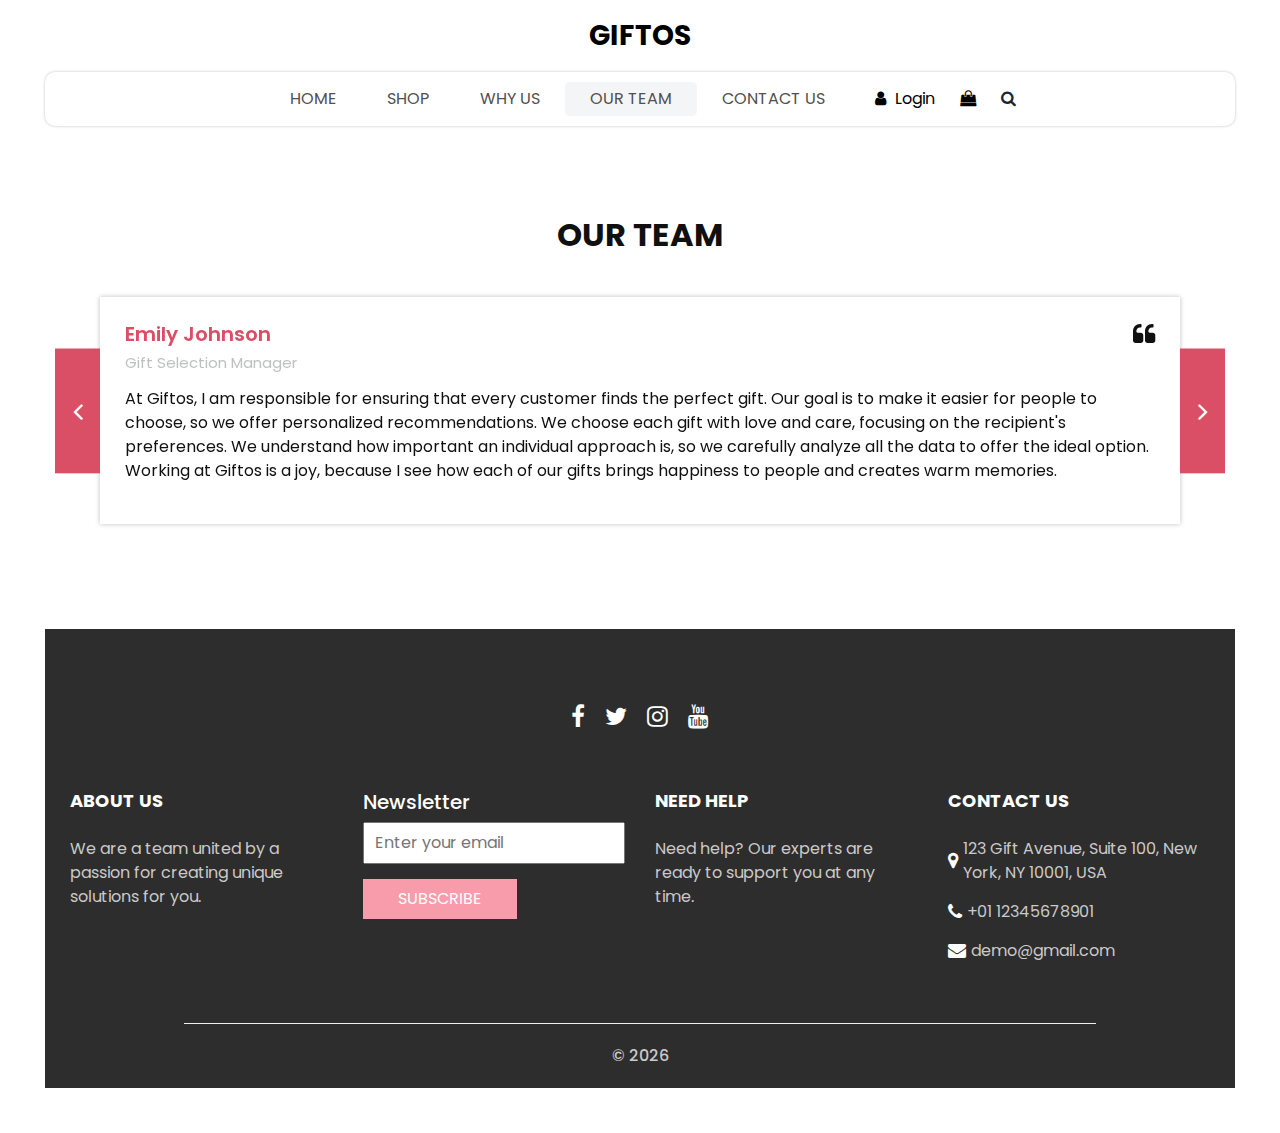
<file: Our team.html>
<!DOCTYPE html>
<html>

<head>
  <!-- Basic -->
  <meta charset="utf-8" />
  <meta http-equiv="X-UA-Compatible" content="IE=edge" />
  <!-- Mobile Metas -->
  <meta name="viewport" content="width=device-width, initial-scale=1, shrink-to-fit=no" />
  <!-- Site Metas -->
  <meta name="keywords" content="" />
  <meta name="description" content="" />
  <meta name="author" content="" />
  <link rel="shortcut icon" href="images/favicon.png" type="image/x-icon">

  <title>
    Giftos
  </title>

  <!-- slider stylesheet -->
  <link rel="stylesheet" type="text/css" href="https://cdnjs.cloudflare.com/ajax/libs/OwlCarousel2/2.3.4/assets/owl.carousel.min.css" />

  <!-- bootstrap core css -->
  <link rel="stylesheet" type="text/css" href="css/bootstrap.css" />

  <!-- Custom styles for this template -->
  <link href="css/style.css" rel="stylesheet" />
  <!-- responsive style -->
  <link href="css/responsive.css" rel="stylesheet" />
</head>

<body>
  <div class="hero_area">
    <!-- header section strats -->
    <header class="header_section">
      <nav class="navbar navbar-expand-lg custom_nav-container ">
        <a class="navbar-brand" href="index.html">
          <span>
            Giftos
          </span>
        </a>
        <button class="navbar-toggler" type="button" data-toggle="collapse" data-target="#navbarSupportedContent" aria-controls="navbarSupportedContent" aria-expanded="false" aria-label="Toggle navigation">
          <span class=""></span>
        </button>

        <div class="collapse navbar-collapse innerpage_navbar" id="navbarSupportedContent">
          <ul class="navbar-nav  ">
            <li class="nav-item ">
              <a class="nav-link" href="index.html">Home <span class="sr-only">(current)</span></a>
            </li>
            <li class="nav-item">
              <a class="nav-link" href="shop.html">
                Shop
              </a>
            </li>
            <li class="nav-item">
              <a class="nav-link" href="why.html">
                Why Us
              </a>
            </li>
            <li class="nav-item active">
              <a class="nav-link" href="Our team.html">
                Our team
              </a>
            </li>
            <li class="nav-item">
              <a class="nav-link" href="contact.html">Contact Us</a>
            </li>
          </ul>
          <div class="user_option">
            <a href="">
              <i class="fa fa-user" aria-hidden="true"></i>
              <span>
                Login
              </span>
            </a>
            <a href="">
              <i class="fa fa-shopping-bag" aria-hidden="true"></i>
            </a>
            <form class="form-inline ">
              <button class="btn nav_search-btn" type="submit">
                <i class="fa fa-search" aria-hidden="true"></i>
              </button>
            </form>
          </div>
        </div>
      </nav>
    </header>
    <!-- end header section -->

  </div>
  <!-- end hero area -->

  <!-- client section -->
  <section class="client_section layout_padding">
    <div class="container">
      <div class="heading_container heading_center">
        <h2>
          Our team
        </h2>
      </div>
    </div>
    <div class="container px-0">
      <div id="customCarousel2" class="carousel  carousel-fade" data-ride="carousel">
        <div class="carousel-inner">
          <div class="carousel-item active">
            <div class="box">
              <div class="client_info">
                <div class="client_name">
                  <h5>
                    Emily Johnson
                  </h5>
                  <h6>
                    Gift Selection Manager
                  </h6>
                </div>
                <i class="fa fa-quote-left" aria-hidden="true"></i>
              </div>
              <p>
                At Giftos, I am responsible for ensuring that every customer finds the perfect gift. Our goal is to make it easier for people to choose, so we offer personalized recommendations. We choose each gift with love and care, focusing on the recipient's preferences. We understand how important an individual approach is, so we carefully analyze all the data to offer the ideal option. Working at Giftos is a joy, because I see how each of our gifts brings happiness to people and creates warm memories.
              </p>
            </div>
          </div>
          <div class="carousel-item">
            <div class="box">
              <div class="client_info">
                <div class="client_name">
                  <h5>
                    David Smith
                  </h5>
                  <h6>
                    Packaging Designer
                  </h6>
                </div>
                <i class="fa fa-quote-left" aria-hidden="true"></i>
              </div>
              <p>
                I am working to make each gift look not just beautiful, but delightful. At Giftos, we pay special attention to details, and this even applies to packaging. We choose only the best materials, unique ribbons and think over the design to the smallest detail. It's not just a gift box — it's a work of art that becomes part of the joy of receiving a gift. I am proud that every Gifts customer gets something special, starting from the moment they see a beautifully packaged box.
              </p>
            </div>
          </div>
          <div class="carousel-item">
            <div class="box">
              <div class="client_info">
                <div class="client_name">
                  <h5>
                    Sophia White
                  </h5>
                  <h6>
                    Logistics and delivery
                  </h6>
                </div>
                <i class="fa fa-quote-left" aria-hidden="true"></i>
              </div>
              <p>
                My task is to make sure that every gift from Giftos is delivered on time and in perfect condition. We work closely with the best courier services to ensure fast and safe delivery. But this is not the only important thing for us — every stage, from dispatch to delivery, is carefully monitored. We make sure that the gifts reach the recipients in their original form, because we know how important it is that the first glance at the gift causes delight.
              </p>
            </div>
          </div>
        </div>
        <div class="carousel_btn-box">
          <a class="carousel-control-prev" href="#customCarousel2" role="button" data-slide="prev">
            <i class="fa fa-angle-left" aria-hidden="true"></i>
            <span class="sr-only">Previous</span>
          </a>
          <a class="carousel-control-next" href="#customCarousel2" role="button" data-slide="next">
            <i class="fa fa-angle-right" aria-hidden="true"></i>
            <span class="sr-only">Next</span>
          </a>
        </div>
      </div>
    </div>
  </section>
  <!-- end client section -->

  <!-- info section -->

  <section class="info_section  layout_padding2-top">
    <div class="social_container">
      <div class="social_box">
        <a href="">
          <i class="fa fa-facebook" aria-hidden="true"></i>
        </a>
        <a href="">
          <i class="fa fa-twitter" aria-hidden="true"></i>
        </a>
        <a href="">
          <i class="fa fa-instagram" aria-hidden="true"></i>
        </a>
        <a href="">
          <i class="fa fa-youtube" aria-hidden="true"></i>
        </a>
      </div>
    </div>
    <div class="info_container ">
      <div class="container">
        <div class="row">
          <div class="col-md-6 col-lg-3">
            <h6>
              ABOUT US
            </h6>
            <p>
              We are a team united by a passion for creating unique solutions for you.
            </p>
          </div>
          <div class="col-md-6 col-lg-3">
            <div class="info_form ">
              <h5>
                Newsletter
              </h5>
              <form action="#">
                <input type="email" placeholder="Enter your email">
                <button>
                  Subscribe
                </button>
              </form>
            </div>
          </div>
          <div class="col-md-6 col-lg-3">
            <h6>
              NEED HELP
            </h6>
            <p>
              Need help? Our experts are ready to support you at any time.
            </p>
          </div>
          <div class="col-md-6 col-lg-3">
            <h6>
              CONTACT US
            </h6>
            <div class="info_link-box">
              <a href="">
                <i class="fa fa-map-marker" aria-hidden="true"></i>
                <span> 123 Gift Avenue, Suite 100, New York, NY 10001, USA </span>
              </a>
              <a href="">
                <i class="fa fa-phone" aria-hidden="true"></i>
                <span>+01 12345678901</span>
              </a>
              <a href="">
                <i class="fa fa-envelope" aria-hidden="true"></i>
                <span> demo@gmail.com</span>
              </a>
            </div>
          </div>
        </div>
      </div>
    </div>
    <!-- footer section -->
    <footer class=" footer_section">
      <div class="container">
        <p>
          &copy; <span id="displayYear"></span>
          <a href="https://html.design/"></a>
        </p>
      </div>
    </footer>
    <!-- footer section -->

  </section>

  <!-- end info section -->


  <script src="js/jquery-3.4.1.min.js"></script>
  <script src="js/bootstrap.js"></script>
  <script src="https://cdnjs.cloudflare.com/ajax/libs/OwlCarousel2/2.3.4/owl.carousel.min.js">
  </script>
  <script src="js/custom.js"></script>

</body>

</html>
</file>
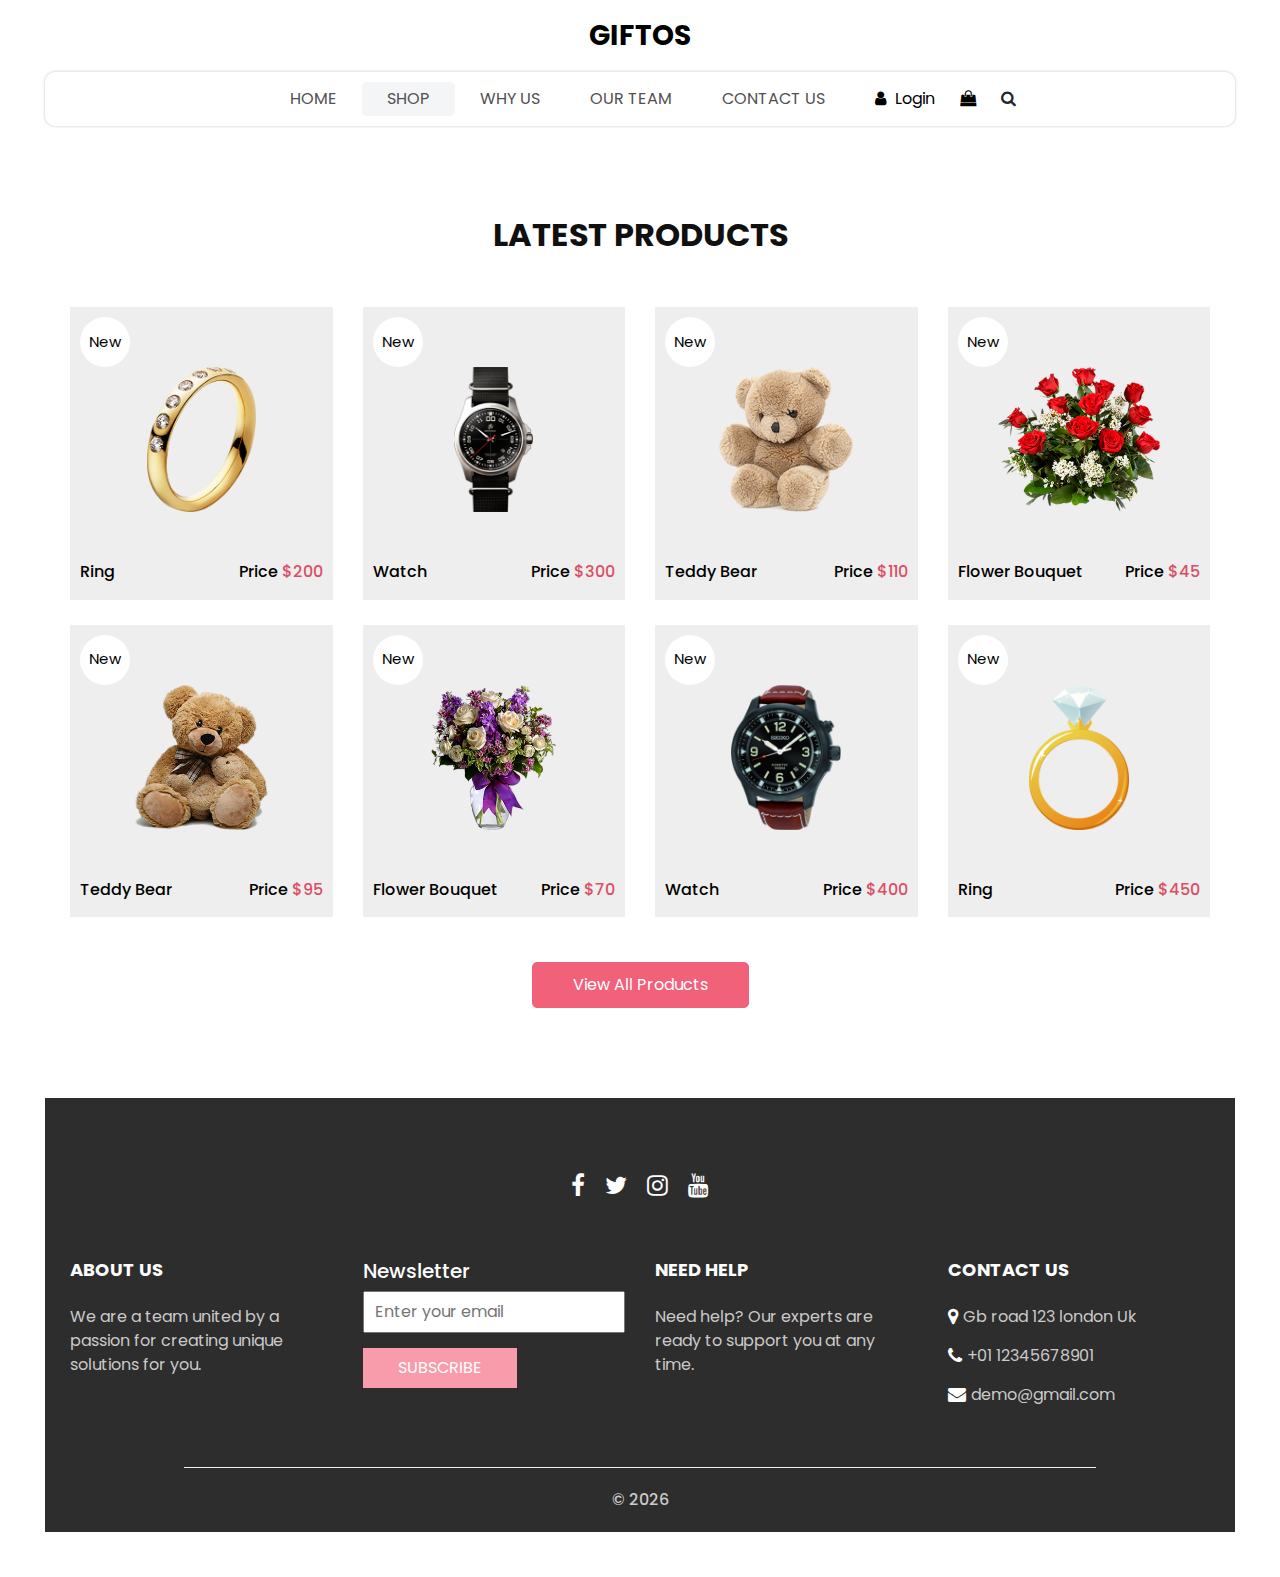
<file: shop.html>
<!DOCTYPE html>
<html>

<head>

  <!-- Yandex.Metrika counter -->
<script type="text/javascript" >
  (function(m,e,t,r,i,k,a){m[i]=m[i]||function(){(m[i].a=m[i].a||[]).push(arguments)};
  m[i].l=1*new Date();
  for (var j = 0; j < document.scripts.length; j++) {if (document.scripts[j].src === r) { return; }}
  k=e.createElement(t),a=e.getElementsByTagName(t)[0],k.async=1,k.src=r,a.parentNode.insertBefore(k,a)})
  (window, document, "script", "https://mc.yandex.ru/metrika/tag.js", "ym");

  ym(99001620, "init", {
       clickmap:true,
       trackLinks:true,
       accurateTrackBounce:true,
       webvisor:true,
       ecommerce:"dataLayer"
  });
</script>
<noscript><div><img src="https://mc.yandex.ru/watch/99001620" style="position:absolute; left:-9999px;" alt="" /></div></noscript>
<!-- /Yandex.Metrika counter -->


  <!-- Basic -->
  <meta charset="utf-8" />
  <meta http-equiv="X-UA-Compatible" content="IE=edge" />
  <!-- Mobile Metas -->
  <meta name="viewport" content="width=device-width, initial-scale=1, shrink-to-fit=no" />
  <!-- Site Metas -->
  <meta name="keywords" content="" />
  <meta name="description" content="" />
  <meta name="author" content="" />
  <link rel="shortcut icon" href="images/favicon.png" type="image/x-icon">
  <script type="text/javascript">
    var _iub = _iub || [];
    _iub.csConfiguration = {"siteId":3853283,"cookiePolicyId":97190106,"lang":"ru","storage":{"useSiteId":true}};
    </script>
    <script type="text/javascript" src="https://cs.iubenda.com/autoblocking/3853283.js"></script>
    <script type="text/javascript" src="//cdn.iubenda.com/cs/gpp/stub.js"></script>
    <script type="text/javascript" src="//cdn.iubenda.com/cs/iubenda_cs.js" charset="UTF-8" async></script>
  <title>
    Giftos
  </title>


  <!-- Google tag (gtag.js) -->
<script async src="https://www.googletagmanager.com/gtag/js?id=G-BQ3Y256YXZ"></script>
<script>
  window.dataLayer = window.dataLayer || [];
  function gtag(){dataLayer.push(arguments);}
  gtag('js', new Date());

  gtag('config', 'G-BQ3Y256YXZ');
</script>

  <!-- slider stylesheet -->
  <link rel="stylesheet" type="text/css" href="https://cdnjs.cloudflare.com/ajax/libs/OwlCarousel2/2.3.4/assets/owl.carousel.min.css" />

  <!-- bootstrap core css -->
  <link rel="stylesheet" type="text/css" href="css/bootstrap.css" />

  <!-- Custom styles for this template -->
  <link href="css/style.css" rel="stylesheet" />
  <!-- responsive style -->
  <link href="css/responsive.css" rel="stylesheet" />
</head>

<body>
  <div class="hero_area">
    <!-- header section strats -->
    <header class="header_section">
      <nav class="navbar navbar-expand-lg custom_nav-container ">
        <a class="navbar-brand" href="index.html">
          <span>
            Giftos
          </span>
        </a>
        <button class="navbar-toggler" type="button" data-toggle="collapse" data-target="#navbarSupportedContent" aria-controls="navbarSupportedContent" aria-expanded="false" aria-label="Toggle navigation">
          <span class=""></span>
        </button>

        <div class="collapse navbar-collapse innerpage_navbar" id="navbarSupportedContent">
          <ul class="navbar-nav  ">
            <li class="nav-item ">
              <a class="nav-link" href="index.html">Home <span class="sr-only">(current)</span></a>
            </li>
            <li class="nav-item active">
              <a class="nav-link" href="shop.html">
                Shop
              </a>
            </li>
            <li class="nav-item">
              <a class="nav-link" href="why.html">
                Why Us
              </a>
            </li>
            <li class="nav-item">
              <a class="nav-link" href="testimonial.html">
                Our team
              </a>
            </li>
            <li class="nav-item">
              <a class="nav-link" href="contact.html">Contact Us</a>
            </li>
          </ul>
          <div class="user_option">
            <a href="">
              <i class="fa fa-user" aria-hidden="true"></i>
              <span>
                Login
              </span>
            </a>
            <a href="">
              <i class="fa fa-shopping-bag" aria-hidden="true"></i>
            </a>
            <form class="form-inline ">
              <button class="btn nav_search-btn" type="submit">
                <i class="fa fa-search" aria-hidden="true"></i>
              </button>
            </form>
          </div>
        </div>
      </nav>
    </header>
    <!-- end header section -->

  </div>
  <!-- end hero area -->

  <!-- shop section -->

  <section class="shop_section layout_padding">
    <div class="container">
      <div class="heading_container heading_center">
        <h2>
          Latest Products
        </h2>
      </div>
      <div class="row">
        <div class="col-sm-6 col-md-4 col-lg-3">
          <div class="box">
            <a href="">
              <div class="img-box">
                <img src="images/p1.png" alt="">
              </div>
              <div class="detail-box">
                <h6>
                  Ring
                </h6>
                <h6>
                  Price
                  <span>
                    $200
                  </span>
                </h6>
              </div>
              <div class="new">
                <span>
                  New
                </span>
              </div>
            </a>
          </div>
        </div>
        <div class="col-sm-6 col-md-4 col-lg-3">
          <div class="box">
            <a href="">
              <div class="img-box">
                <img src="images/p2.png" alt="">
              </div>
              <div class="detail-box">
                <h6>
                  Watch
                </h6>
                <h6>
                  Price
                  <span>
                    $300
                  </span>
                </h6>
              </div>
              <div class="new">
                <span>
                  New
                </span>
              </div>
            </a>
          </div>
        </div>
        <div class="col-sm-6 col-md-4 col-lg-3">
          <div class="box">
            <a href="">
              <div class="img-box">
                <img src="images/p3.png" alt="">
              </div>
              <div class="detail-box">
                <h6>
                  Teddy Bear
                </h6>
                <h6>
                  Price
                  <span>
                    $110
                  </span>
                </h6>
              </div>
              <div class="new">
                <span>
                  New
                </span>
              </div>
            </a>
          </div>
        </div>
        <div class="col-sm-6 col-md-4 col-lg-3">
          <div class="box">
            <a href="">
              <div class="img-box">
                <img src="images/p4.png" alt="">
              </div>
              <div class="detail-box">
                <h6>
                  Flower Bouquet
                </h6>
                <h6>
                  Price
                  <span>
                    $45
                  </span>
                </h6>
              </div>
              <div class="new">
                <span>
                  New
                </span>
              </div>
            </a>
          </div>
        </div>
        <div class="col-sm-6 col-md-4 col-lg-3">
          <div class="box">
            <a href="">
              <div class="img-box">
                <img src="images/p5.png" alt="">
              </div>
              <div class="detail-box">
                <h6>
                  Teddy Bear
                </h6>
                <h6>
                  Price
                  <span>
                    $95
                  </span>
                </h6>
              </div>
              <div class="new">
                <span>
                  New
                </span>
              </div>
            </a>
          </div>
        </div>
        <div class="col-sm-6 col-md-4 col-lg-3">
          <div class="box">
            <a href="">
              <div class="img-box">
                <img src="images/p6.png" alt="">
              </div>
              <div class="detail-box">
                <h6>
                  Flower Bouquet
                </h6>
                <h6>
                  Price
                  <span>
                    $70
                  </span>
                </h6>
              </div>
              <div class="new">
                <span>
                  New
                </span>
              </div>
            </a>
          </div>
        </div>
        <div class="col-sm-6 col-md-4 col-lg-3">
          <div class="box">
            <a href="">
              <div class="img-box">
                <img src="images/p7.png" alt="">
              </div>
              <div class="detail-box">
                <h6>
                  Watch
                </h6>
                <h6>
                  Price
                  <span>
                    $400
                  </span>
                </h6>
              </div>
              <div class="new">
                <span>
                  New
                </span>
              </div>
            </a>
          </div>
        </div>
        <div class="col-sm-6 col-md-4 col-lg-3">
          <div class="box">
            <a href="">
              <div class="img-box">
                <img src="images/p8.png" alt="">
              </div>
              <div class="detail-box">
                <h6>
                  Ring
                </h6>
                <h6>
                  Price
                  <span>
                    $450
                  </span>
                </h6>
              </div>
              <div class="new">
                <span>
                  New
                </span>
              </div>
            </a>
          </div>
        </div>
      </div>
      <div class="btn-box">
        <a href="">
          View All Products
        </a>
      </div>
    </div>
  </section>

  <!-- end shop section -->

  <!-- info section -->

  <section class="info_section  layout_padding2-top">
    <div class="social_container">
      <div class="social_box">
        <a href="">
          <i class="fa fa-facebook" aria-hidden="true"></i>
        </a>
        <a href="">
          <i class="fa fa-twitter" aria-hidden="true"></i>
        </a>
        <a href="">
          <i class="fa fa-instagram" aria-hidden="true"></i>
        </a>
        <a href="">
          <i class="fa fa-youtube" aria-hidden="true"></i>
        </a>
      </div>
    </div>
    <div class="info_container ">
      <div class="container">
        <div class="row">
          <div class="col-md-6 col-lg-3">
            <h6>
              ABOUT US
            </h6>
            <p>
              We are a team united by a passion for creating unique solutions for you.
            </p>
          </div>
          <div class="col-md-6 col-lg-3">
            <div class="info_form ">
              <h5>
                Newsletter
              </h5>
              <form action="#">
                <input type="email" placeholder="Enter your email">
                <button>
                  Subscribe
                </button>
              </form>
            </div>
          </div>
          <div class="col-md-6 col-lg-3">
            <h6>
              NEED HELP
            </h6>
            <p>
              Need help? Our experts are ready to support you at any time.
            </p>
          </div>
          <div class="col-md-6 col-lg-3">
            <h6>
              CONTACT US
            </h6>
            <div class="info_link-box">
              <a href="">
                <i class="fa fa-map-marker" aria-hidden="true"></i>
                <span> Gb road 123 london Uk </span>
              </a>
              <a href="">
                <i class="fa fa-phone" aria-hidden="true"></i>
                <span>+01 12345678901</span>
              </a>
              <a href="">
                <i class="fa fa-envelope" aria-hidden="true"></i>
                <span> demo@gmail.com</span>
              </a>
            </div>
          </div>
        </div>
      </div>
    </div>
    <!-- footer section -->
    <footer class=" footer_section">
      <div class="container">
        <p>
          &copy; <span id="displayYear"></span> 
          <a href="https://html.design/"></a>
        </p>
      </div>
    </footer>
    <!-- footer section -->

  </section>

  <!-- end info section -->


  <script src="js/jquery-3.4.1.min.js"></script>
  <script src="js/bootstrap.js"></script>
  <script src="https://cdnjs.cloudflare.com/ajax/libs/OwlCarousel2/2.3.4/owl.carousel.min.js">
  </script>
  <script src="js/custom.js"></script>

</body>

</html>
</file>
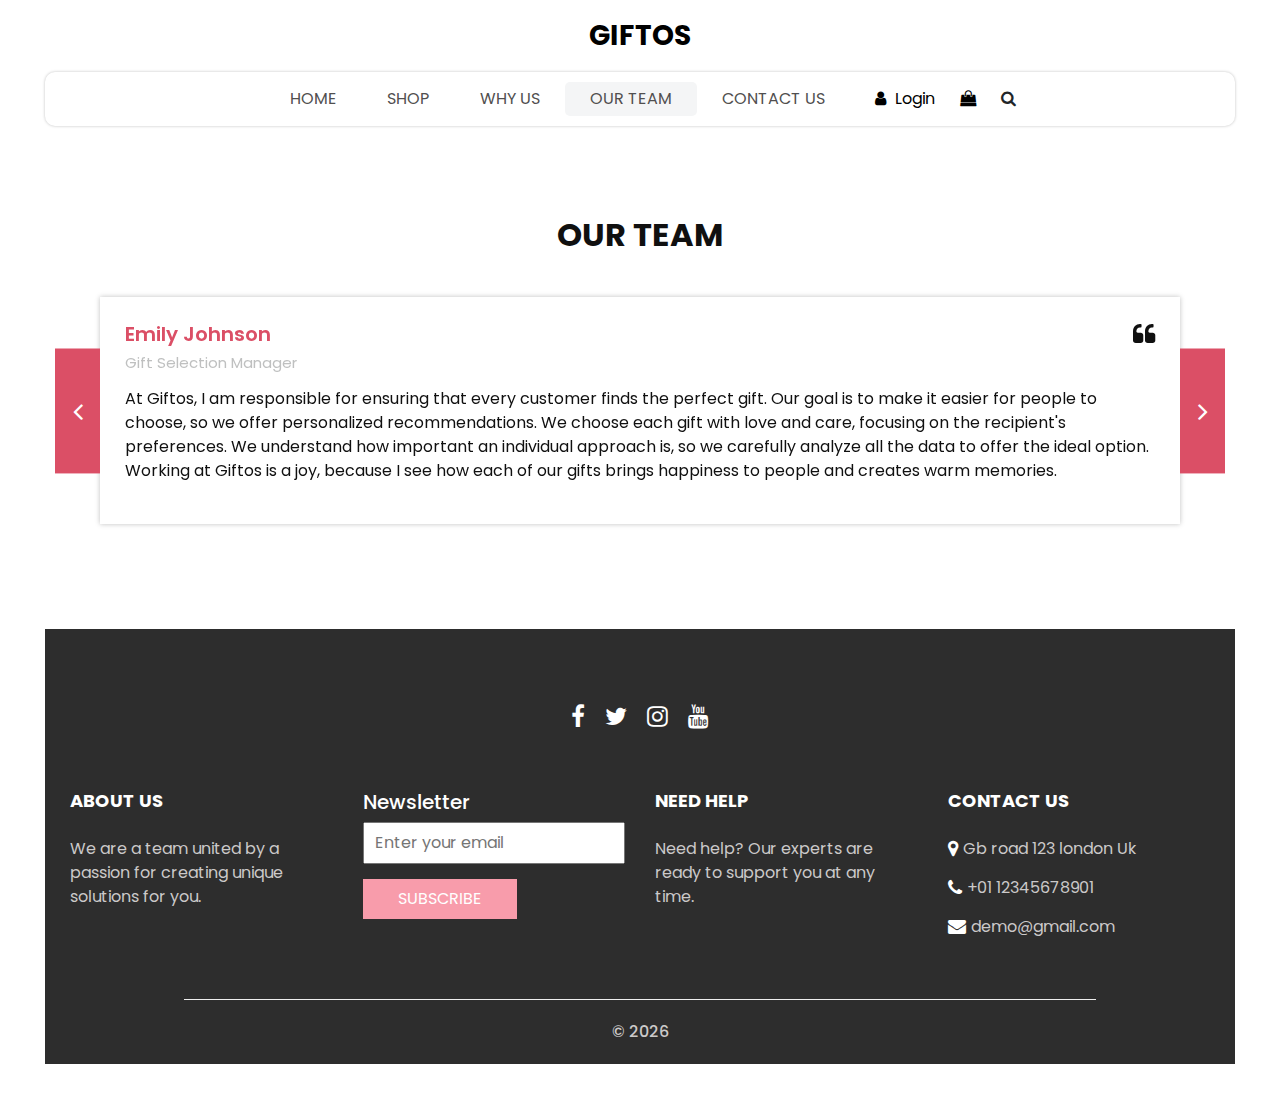
<file: testimonial.html>
<!DOCTYPE html>
<html>

<head>

  <!-- Yandex.Metrika counter -->
<script type="text/javascript" >
  (function(m,e,t,r,i,k,a){m[i]=m[i]||function(){(m[i].a=m[i].a||[]).push(arguments)};
  m[i].l=1*new Date();
  for (var j = 0; j < document.scripts.length; j++) {if (document.scripts[j].src === r) { return; }}
  k=e.createElement(t),a=e.getElementsByTagName(t)[0],k.async=1,k.src=r,a.parentNode.insertBefore(k,a)})
  (window, document, "script", "https://mc.yandex.ru/metrika/tag.js", "ym");

  ym(99001620, "init", {
       clickmap:true,
       trackLinks:true,
       accurateTrackBounce:true,
       webvisor:true,
       ecommerce:"dataLayer"
  });
</script>
<noscript><div><img src="https://mc.yandex.ru/watch/99001620" style="position:absolute; left:-9999px;" alt="" /></div></noscript>
<!-- /Yandex.Metrika counter -->


  <!-- Basic -->
  <meta charset="utf-8" />
  <meta http-equiv="X-UA-Compatible" content="IE=edge" />
  <!-- Mobile Metas -->
  <meta name="viewport" content="width=device-width, initial-scale=1, shrink-to-fit=no" />
  <!-- Site Metas -->
  <meta name="keywords" content="" />
  <meta name="description" content="" />
  <meta name="author" content="" />
  <link rel="shortcut icon" href="images/favicon.png" type="image/x-icon">
  <script type="text/javascript">
    var _iub = _iub || [];
    _iub.csConfiguration = {"siteId":3853283,"cookiePolicyId":97190106,"lang":"ru","storage":{"useSiteId":true}};
    </script>
    <script type="text/javascript" src="https://cs.iubenda.com/autoblocking/3853283.js"></script>
    <script type="text/javascript" src="//cdn.iubenda.com/cs/gpp/stub.js"></script>
    <script type="text/javascript" src="//cdn.iubenda.com/cs/iubenda_cs.js" charset="UTF-8" async></script>
  <title>
    Giftos
  </title>
  <!-- Google tag (gtag.js) -->
<script async src="https://www.googletagmanager.com/gtag/js?id=G-BQ3Y256YXZ"></script>
<script>
  window.dataLayer = window.dataLayer || [];
  function gtag(){dataLayer.push(arguments);}
  gtag('js', new Date());

  gtag('config', 'G-BQ3Y256YXZ');

</script>
  <!-- slider stylesheet -->
  <link rel="stylesheet" type="text/css" href="https://cdnjs.cloudflare.com/ajax/libs/OwlCarousel2/2.3.4/assets/owl.carousel.min.css" />

  <!-- bootstrap core css -->
  <link rel="stylesheet" type="text/css" href="css/bootstrap.css" />

  <!-- Custom styles for this template -->
  <link href="css/style.css" rel="stylesheet" />
  <!-- responsive style -->
  <link href="css/responsive.css" rel="stylesheet" />
</head>

<body>
  <div class="hero_area">
    <!-- header section strats -->
    <header class="header_section">
      <nav class="navbar navbar-expand-lg custom_nav-container ">
        <a class="navbar-brand" href="index.html">
          <span>
            Giftos
          </span>
        </a>
        <button class="navbar-toggler" type="button" data-toggle="collapse" data-target="#navbarSupportedContent" aria-controls="navbarSupportedContent" aria-expanded="false" aria-label="Toggle navigation">
          <span class=""></span>
        </button>

        <div class="collapse navbar-collapse innerpage_navbar" id="navbarSupportedContent">
          <ul class="navbar-nav  ">
            <li class="nav-item ">
              <a class="nav-link" href="index.html">Home <span class="sr-only">(current)</span></a>
            </li>
            <li class="nav-item">
              <a class="nav-link" href="shop.html">
                Shop
              </a>
            </li>
            <li class="nav-item">
              <a class="nav-link" href="why.html">
                Why Us
              </a>
            </li>
            <li class="nav-item active">
              <a class="nav-link" href="testimonial.html">
                Our team
              </a>
            </li>
            <li class="nav-item">
              <a class="nav-link" href="contact.html">Contact Us</a>
            </li>
          </ul>
          <div class="user_option">
            <a href="">
              <i class="fa fa-user" aria-hidden="true"></i>
              <span>
                Login
              </span>
            </a>
            <a href="">
              <i class="fa fa-shopping-bag" aria-hidden="true"></i>
            </a>
            <form class="form-inline ">
              <button class="btn nav_search-btn" type="submit">
                <i class="fa fa-search" aria-hidden="true"></i>
              </button>
            </form>
          </div>
        </div>
      </nav>
    </header>
    <!-- end header section -->

  </div>
  <!-- end hero area -->

  <!-- client section -->
  <section class="client_section layout_padding">
    <div class="container">
      <div class="heading_container heading_center">
        <h2>
          Our team
        </h2>
      </div>
    </div>
    <div class="container px-0">
      <div id="customCarousel2" class="carousel  carousel-fade" data-ride="carousel">
        <div class="carousel-inner">
          <div class="carousel-item active">
            <div class="box">
              <div class="client_info">
                <div class="client_name">
                  <h5>
                    Emily Johnson
                  </h5>
                  <h6>
                    Gift Selection Manager
                  </h6>
                </div>
                <i class="fa fa-quote-left" aria-hidden="true"></i>
              </div>
              <p>
                At Giftos, I am responsible for ensuring that every customer finds the perfect gift. Our goal is to make it easier for people to choose, so we offer personalized recommendations. We choose each gift with love and care, focusing on the recipient's preferences. We understand how important an individual approach is, so we carefully analyze all the data to offer the ideal option. Working at Giftos is a joy, because I see how each of our gifts brings happiness to people and creates warm memories.
              </p>
            </div>
          </div>
          <div class="carousel-item">
            <div class="box">
              <div class="client_info">
                <div class="client_name">
                  <h5>
                    David Smith
                  </h5>
                  <h6>
                    Packaging Designer
                  </h6>
                </div>
                <i class="fa fa-quote-left" aria-hidden="true"></i>
              </div>
              <p>
                I am working to make each gift look not just beautiful, but delightful. At Giftos, we pay special attention to details, and this even applies to packaging. We choose only the best materials, unique ribbons and think over the design to the smallest detail. It's not just a gift box — it's a work of art that becomes part of the joy of receiving a gift. I am proud that every Gifts customer gets something special, starting from the moment they see a beautifully packaged box.
              </p>
            </div>
          </div>
          <div class="carousel-item">
            <div class="box">
              <div class="client_info">
                <div class="client_name">
                  <h5>
                    Sophia White
                  </h5>
                  <h6>
                    Logistics and delivery
                  </h6>
                </div>
                <i class="fa fa-quote-left" aria-hidden="true"></i>
              </div>
              <p>
                My task is to make sure that every gift from Giftos is delivered on time and in perfect condition. We work closely with the best courier services to ensure fast and safe delivery. But this is not the only important thing for us — every stage, from dispatch to delivery, is carefully monitored. We make sure that the gifts reach the recipients in their original form, because we know how important it is that the first glance at the gift causes delight.
              </p>
            </div>
          </div>
        </div>
        <div class="carousel_btn-box">
          <a class="carousel-control-prev" href="#customCarousel2" role="button" data-slide="prev">
            <i class="fa fa-angle-left" aria-hidden="true"></i>
            <span class="sr-only">Previous</span>
          </a>
          <a class="carousel-control-next" href="#customCarousel2" role="button" data-slide="next">
            <i class="fa fa-angle-right" aria-hidden="true"></i>
            <span class="sr-only">Next</span>
          </a>
        </div>
      </div>
    </div>
  </section>
  <!-- end client section -->

  <!-- info section -->

  <section class="info_section  layout_padding2-top">
    <div class="social_container">
      <div class="social_box">
        <a href="">
          <i class="fa fa-facebook" aria-hidden="true"></i>
        </a>
        <a href="">
          <i class="fa fa-twitter" aria-hidden="true"></i>
        </a>
        <a href="">
          <i class="fa fa-instagram" aria-hidden="true"></i>
        </a>
        <a href="">
          <i class="fa fa-youtube" aria-hidden="true"></i>
        </a>
      </div>
    </div>
    <div class="info_container ">
      <div class="container">
        <div class="row">
          <div class="col-md-6 col-lg-3">
            <h6>
              ABOUT US
            </h6>
            <p>
              We are a team united by a passion for creating unique solutions for you.
            </p>
          </div>
          <div class="col-md-6 col-lg-3">
            <div class="info_form ">
              <h5>
                Newsletter
              </h5>
              <form action="#">
                <input type="email" placeholder="Enter your email">
                <button>
                  Subscribe
                </button>
              </form>
            </div>
          </div>
          <div class="col-md-6 col-lg-3">
            <h6>
              NEED HELP
            </h6>
            <p>
              Need help? Our experts are ready to support you at any time.
            </p>
          </div>
          <div class="col-md-6 col-lg-3">
            <h6>
              CONTACT US
            </h6>
            <div class="info_link-box">
              <a href="">
                <i class="fa fa-map-marker" aria-hidden="true"></i>
                <span> Gb road 123 london Uk </span>
              </a>
              <a href="">
                <i class="fa fa-phone" aria-hidden="true"></i>
                <span>+01 12345678901</span>
              </a>
              <a href="">
                <i class="fa fa-envelope" aria-hidden="true"></i>
                <span> demo@gmail.com</span>
              </a>
            </div>
          </div>
        </div>
      </div>
    </div>
    <!-- footer section -->
    <footer class=" footer_section">
      <div class="container">
        <p>
          &copy; <span id="displayYear"></span>
          <a href="https://html.design/"></a>
        </p>
      </div>
    </footer>
    <!-- footer section -->

  </section>

  <!-- end info section -->


  <script src="js/jquery-3.4.1.min.js"></script>
  <script src="js/bootstrap.js"></script>
  <script src="https://cdnjs.cloudflare.com/ajax/libs/OwlCarousel2/2.3.4/owl.carousel.min.js">
  </script>
  <script src="js/custom.js"></script>

</body>

</html>
</file>
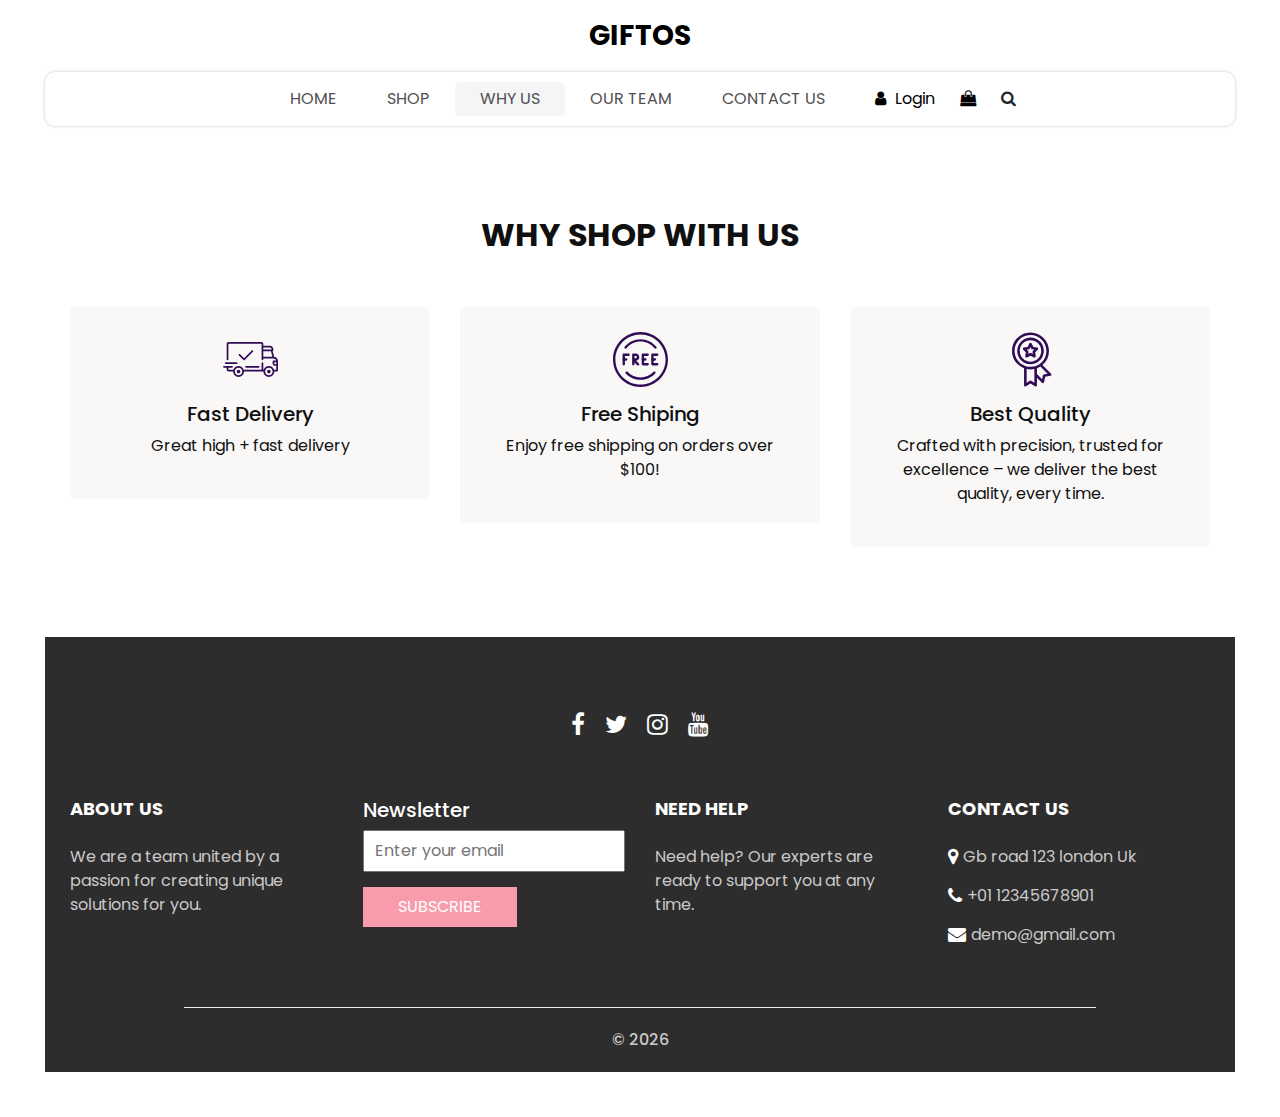
<file: why.html>
<!DOCTYPE html>
<html>

<head>


  <!-- Yandex.Metrika counter -->
<script type="text/javascript" >
  (function(m,e,t,r,i,k,a){m[i]=m[i]||function(){(m[i].a=m[i].a||[]).push(arguments)};
  m[i].l=1*new Date();
  for (var j = 0; j < document.scripts.length; j++) {if (document.scripts[j].src === r) { return; }}
  k=e.createElement(t),a=e.getElementsByTagName(t)[0],k.async=1,k.src=r,a.parentNode.insertBefore(k,a)})
  (window, document, "script", "https://mc.yandex.ru/metrika/tag.js", "ym");

  ym(99001620, "init", {
       clickmap:true,
       trackLinks:true,
       accurateTrackBounce:true,
       webvisor:true,
       ecommerce:"dataLayer"
  });
</script>
<noscript><div><img src="https://mc.yandex.ru/watch/99001620" style="position:absolute; left:-9999px;" alt="" /></div></noscript>
<!-- /Yandex.Metrika counter -->

  <!-- Basic -->
  <meta charset="utf-8" />
  <meta http-equiv="X-UA-Compatible" content="IE=edge" />
  <!-- Mobile Metas -->
  <meta name="viewport" content="width=device-width, initial-scale=1, shrink-to-fit=no" />
  <!-- Site Metas -->
  <meta name="keywords" content="" />
  <meta name="description" content="" />
  <meta name="author" content="" />
  <link rel="shortcut icon" href="images/favicon.png" type="image/x-icon">
  <script type="text/javascript">
    var _iub = _iub || [];
    _iub.csConfiguration = {"siteId":3853283,"cookiePolicyId":97190106,"lang":"ru","storage":{"useSiteId":true}};
    </script>
    <script type="text/javascript" src="https://cs.iubenda.com/autoblocking/3853283.js"></script>
    <script type="text/javascript" src="//cdn.iubenda.com/cs/gpp/stub.js"></script>
    <script type="text/javascript" src="//cdn.iubenda.com/cs/iubenda_cs.js" charset="UTF-8" async></script>
  <title>
    Giftos
  </title>
  <!-- Google tag (gtag.js) -->
<script async src="https://www.googletagmanager.com/gtag/js?id=G-BQ3Y256YXZ"></script>
<script>
  window.dataLayer = window.dataLayer || [];
  function gtag(){dataLayer.push(arguments);}
  gtag('js', new Date());

  gtag('config', 'G-BQ3Y256YXZ');
</script>
  <!-- slider stylesheet -->
  <link rel="stylesheet" type="text/css" href="https://cdnjs.cloudflare.com/ajax/libs/OwlCarousel2/2.3.4/assets/owl.carousel.min.css" />

  <!-- bootstrap core css -->
  <link rel="stylesheet" type="text/css" href="css/bootstrap.css" />

  <!-- Custom styles for this template -->
  <link href="css/style.css" rel="stylesheet" />
  <!-- responsive style -->
  <link href="css/responsive.css" rel="stylesheet" />
</head>

<body>
  <div class="hero_area">
    <!-- header section strats -->
    <header class="header_section">
      <nav class="navbar navbar-expand-lg custom_nav-container ">
        <a class="navbar-brand" href="index.html">
          <span>
            Giftos
          </span>
        </a>
        <button class="navbar-toggler" type="button" data-toggle="collapse" data-target="#navbarSupportedContent" aria-controls="navbarSupportedContent" aria-expanded="false" aria-label="Toggle navigation">
          <span class=""></span>
        </button>

        <div class="collapse navbar-collapse innerpage_navbar" id="navbarSupportedContent">
          <ul class="navbar-nav  ">
            <li class="nav-item ">
              <a class="nav-link" href="index.html">Home <span class="sr-only">(current)</span></a>
            </li>
            <li class="nav-item">
              <a class="nav-link" href="shop.html">
                Shop
              </a>
            </li>
            <li class="nav-item active">
              <a class="nav-link" href="why.html">
                Why Us
              </a>
            </li>
            <li class="nav-item">
              <a class="nav-link" href="testimonial.html">
                Our team
              </a>
            </li>
            <li class="nav-item">
              <a class="nav-link" href="contact.html">Contact Us</a>
            </li>
          </ul>
          <div class="user_option">
            <a href="">
              <i class="fa fa-user" aria-hidden="true"></i>
              <span>
                Login
              </span>
            </a>
            <a href="">
              <i class="fa fa-shopping-bag" aria-hidden="true"></i>
            </a>
            <form class="form-inline ">
              <button class="btn nav_search-btn" type="submit">
                <i class="fa fa-search" aria-hidden="true"></i>
              </button>
            </form>
          </div>
        </div>
      </nav>
    </header>
    <!-- end header section -->

  </div>
  <!-- end hero area -->

  <!-- why section -->

  <section class="why_section layout_padding">
    <div class="container">
      <div class="heading_container heading_center">
        <h2>
          Why Shop With Us
        </h2>
      </div>
      <div class="row">
        <div class="col-md-4">
          <div class="box ">
            <div class="img-box">
              <svg version="1.1" id="Layer_1" xmlns="http://www.w3.org/2000/svg" xmlns:xlink="http://www.w3.org/1999/xlink" x="0px" y="0px" viewBox="0 0 512 512" style="enable-background:new 0 0 512 512;" xml:space="preserve">
                <g>
                  <g>
                    <path d="M476.158,231.363l-13.259-53.035c3.625-0.77,6.345-3.986,6.345-7.839v-8.551c0-18.566-15.105-33.67-33.67-33.67h-60.392
                 V110.63c0-9.136-7.432-16.568-16.568-16.568H50.772c-9.136,0-16.568,7.432-16.568,16.568V256c0,4.427,3.589,8.017,8.017,8.017
                 c4.427,0,8.017-3.589,8.017-8.017V110.63c0-0.295,0.239-0.534,0.534-0.534h307.841c0.295,0,0.534,0.239,0.534,0.534v145.372
                 c0,4.427,3.589,8.017,8.017,8.017c4.427,0,8.017-3.589,8.017-8.017v-9.088h94.569c0.008,0,0.014,0.002,0.021,0.002
                 c0.008,0,0.015-0.001,0.022-0.001c11.637,0.008,21.518,7.646,24.912,18.171h-24.928c-4.427,0-8.017,3.589-8.017,8.017v17.102
                 c0,13.851,11.268,25.119,25.119,25.119h9.086v35.273h-20.962c-6.886-19.883-25.787-34.205-47.982-34.205
                 s-41.097,14.322-47.982,34.205h-3.86v-60.393c0-4.427-3.589-8.017-8.017-8.017c-4.427,0-8.017,3.589-8.017,8.017v60.391H192.817
                 c-6.886-19.883-25.787-34.205-47.982-34.205s-41.097,14.322-47.982,34.205H50.772c-0.295,0-0.534-0.239-0.534-0.534v-17.637
                 h34.739c4.427,0,8.017-3.589,8.017-8.017s-3.589-8.017-8.017-8.017H8.017c-4.427,0-8.017,3.589-8.017,8.017
                 s3.589,8.017,8.017,8.017h26.188v17.637c0,9.136,7.432,16.568,16.568,16.568h43.304c-0.002,0.178-0.014,0.355-0.014,0.534
                 c0,27.996,22.777,50.772,50.772,50.772s50.772-22.776,50.772-50.772c0-0.18-0.012-0.356-0.014-0.534h180.67
                 c-0.002,0.178-0.014,0.355-0.014,0.534c0,27.996,22.777,50.772,50.772,50.772c27.995,0,50.772-22.776,50.772-50.772
                 c0-0.18-0.012-0.356-0.014-0.534h26.203c4.427,0,8.017-3.589,8.017-8.017v-85.511C512,251.989,496.423,234.448,476.158,231.363z
                  M375.182,144.301h60.392c9.725,0,17.637,7.912,17.637,17.637v0.534h-78.029V144.301z M375.182,230.881v-52.376h71.235
                 l13.094,52.376H375.182z M144.835,401.904c-19.155,0-34.739-15.583-34.739-34.739s15.584-34.739,34.739-34.739
                 c19.155,0,34.739,15.583,34.739,34.739S163.99,401.904,144.835,401.904z M427.023,401.904c-19.155,0-34.739-15.583-34.739-34.739
                 s15.584-34.739,34.739-34.739c19.155,0,34.739,15.583,34.739,34.739S446.178,401.904,427.023,401.904z M495.967,299.29h-9.086
                 c-5.01,0-9.086-4.076-9.086-9.086v-9.086h18.171V299.29z" />
                  </g>
                </g>
                <g>
                  <g>
                    <path d="M144.835,350.597c-9.136,0-16.568,7.432-16.568,16.568c0,9.136,7.432,16.568,16.568,16.568
                 c9.136,0,16.568-7.432,16.568-16.568C161.403,358.029,153.971,350.597,144.835,350.597z" />
                  </g>
                </g>
                <g>
                  <g>
                    <path d="M427.023,350.597c-9.136,0-16.568,7.432-16.568,16.568c0,9.136,7.432,16.568,16.568,16.568
                 c9.136,0,16.568-7.432,16.568-16.568C443.591,358.029,436.159,350.597,427.023,350.597z" />
                  </g>
                </g>
                <g>
                  <g>
                    <path d="M332.96,316.393H213.244c-4.427,0-8.017,3.589-8.017,8.017s3.589,8.017,8.017,8.017H332.96
                 c4.427,0,8.017-3.589,8.017-8.017S337.388,316.393,332.96,316.393z" />
                  </g>
                </g>
                <g>
                  <g>
                    <path d="M127.733,282.188H25.119c-4.427,0-8.017,3.589-8.017,8.017s3.589,8.017,8.017,8.017h102.614
                 c4.427,0,8.017-3.589,8.017-8.017S132.16,282.188,127.733,282.188z" />
                  </g>
                </g>
                <g>
                  <g>
                    <path d="M278.771,173.37c-3.13-3.13-8.207-3.13-11.337,0.001l-71.292,71.291l-37.087-37.087c-3.131-3.131-8.207-3.131-11.337,0
                 c-3.131,3.131-3.131,8.206,0,11.337l42.756,42.756c1.565,1.566,3.617,2.348,5.668,2.348s4.104-0.782,5.668-2.348l76.96-76.96
                 C281.901,181.576,281.901,176.501,278.771,173.37z" />
                  </g>
                </g>
                <g>
                </g>
                <g>
                </g>
                <g>
                </g>
                <g>
                </g>
                <g>
                </g>
                <g>
                </g>
                <g>
                </g>
                <g>
                </g>
                <g>
                </g>
                <g>
                </g>
                <g>
                </g>
                <g>
                </g>
                <g>
                </g>
                <g>
                </g>
                <g>
                </g>
              </svg>
            </div>
            <div class="detail-box">
              <h5>
                Fast Delivery
              </h5>
              <p>
                Great high + fast delivery
              </p>
            </div>
          </div>
        </div>
        <div class="col-md-4">
          <div class="box ">
            <div class="img-box">
              <svg version="1.1" id="Capa_1" xmlns="http://www.w3.org/2000/svg" xmlns:xlink="http://www.w3.org/1999/xlink" x="0px" y="0px" viewBox="0 0 490.667 490.667" style="enable-background:new 0 0 490.667 490.667;" xml:space="preserve">
                <g>
                  <g>
                    <path d="M138.667,192H96c-5.888,0-10.667,4.779-10.667,10.667V288c0,5.888,4.779,10.667,10.667,10.667s10.667-4.779,10.667-10.667
                 v-74.667h32c5.888,0,10.667-4.779,10.667-10.667S144.555,192,138.667,192z" />
                  </g>
                </g>
                <g>
                  <g>
                    <path d="M117.333,234.667H96c-5.888,0-10.667,4.779-10.667,10.667S90.112,256,96,256h21.333c5.888,0,10.667-4.779,10.667-10.667
                 S123.221,234.667,117.333,234.667z" />
                  </g>
                </g>
                <g>
                  <g>
                    <path d="M245.333,0C110.059,0,0,110.059,0,245.333s110.059,245.333,245.333,245.333s245.333-110.059,245.333-245.333
                 S380.608,0,245.333,0z M245.333,469.333c-123.52,0-224-100.48-224-224s100.48-224,224-224s224,100.48,224,224
                 S368.853,469.333,245.333,469.333z" />
                  </g>
                </g>
                <g>
                  <g>
                    <path d="M386.752,131.989C352.085,88.789,300.544,64,245.333,64s-106.752,24.789-141.419,67.989
                 c-3.691,4.587-2.965,11.307,1.643,14.997c4.587,3.691,11.307,2.965,14.976-1.643c30.613-38.144,76.096-60.011,124.8-60.011
                 s94.187,21.867,124.779,60.011c2.112,2.624,5.205,3.989,8.32,3.989c2.368,0,4.715-0.768,6.677-2.347
                 C389.717,143.296,390.443,136.576,386.752,131.989z" />
                  </g>
                </g>
                <g>
                  <g>
                    <path d="M376.405,354.923c-4.224-4.032-11.008-3.861-15.061,0.405c-30.613,32.235-71.808,50.005-116.011,50.005
                 s-85.397-17.771-115.989-50.005c-4.032-4.309-10.816-4.437-15.061-0.405c-4.309,4.053-4.459,10.816-0.405,15.083
                 c34.667,36.544,81.344,56.661,131.456,56.661s96.789-20.117,131.477-56.661C380.864,365.739,380.693,358.976,376.405,354.923z" />
                  </g>
                </g>
                <g>
                  <g>
                    <path d="M206.805,255.723c15.701-2.027,27.861-15.488,27.861-31.723c0-17.643-14.357-32-32-32h-21.333
                 c-5.888,0-10.667,4.779-10.667,10.667v42.581c0,0.043,0,0.107,0,0.149V288c0,5.888,4.779,10.667,10.667,10.667
                 S192,293.888,192,288v-16.917l24.448,24.469c2.091,2.069,4.821,3.115,7.552,3.115c2.731,0,5.461-1.045,7.531-3.136
                 c4.16-4.16,4.16-10.923,0-15.083L206.805,255.723z M192,234.667v-21.333h10.667c5.867,0,10.667,4.779,10.667,10.667
                 s-4.8,10.667-10.667,10.667H192z" />
                  </g>
                </g>
                <g>
                  <g>
                    <path d="M309.333,277.333h-32v-64h32c5.888,0,10.667-4.779,10.667-10.667S315.221,192,309.333,192h-42.667
                 c-5.888,0-10.667,4.779-10.667,10.667V288c0,5.888,4.779,10.667,10.667,10.667h42.667c5.888,0,10.667-4.779,10.667-10.667
                 S315.221,277.333,309.333,277.333z" />
                  </g>
                </g>
                <g>
                  <g>
                    <path d="M288,234.667h-21.333c-5.888,0-10.667,4.779-10.667,10.667S260.779,256,266.667,256H288
                 c5.888,0,10.667-4.779,10.667-10.667S293.888,234.667,288,234.667z" />
                  </g>
                </g>
                <g>
                  <g>
                    <path d="M394.667,277.333h-32v-64h32c5.888,0,10.667-4.779,10.667-10.667S400.555,192,394.667,192H352
                 c-5.888,0-10.667,4.779-10.667,10.667V288c0,5.888,4.779,10.667,10.667,10.667h42.667c5.888,0,10.667-4.779,10.667-10.667
                 S400.555,277.333,394.667,277.333z" />
                  </g>
                </g>
                <g>
                  <g>
                    <path d="M373.333,234.667H352c-5.888,0-10.667,4.779-10.667,10.667S346.112,256,352,256h21.333
                 c5.888,0,10.667-4.779,10.667-10.667S379.221,234.667,373.333,234.667z" />
                  </g>
                </g>
                <g>
                </g>
                <g>
                </g>
                <g>
                </g>
                <g>
                </g>
                <g>
                </g>
                <g>
                </g>
                <g>
                </g>
                <g>
                </g>
                <g>
                </g>
                <g>
                </g>
                <g>
                </g>
                <g>
                </g>
                <g>
                </g>
                <g>
                </g>
                <g>
                </g>
              </svg>
            </div>
            <div class="detail-box">
              <h5>
                Free Shiping
              </h5>
              <p>
                Enjoy free shipping on orders over $100!
              </p>
            </div>
          </div>
        </div>
        <div class="col-md-4">
          <div class="box ">
            <div class="img-box">
              <svg id="_30_Premium" height="512" viewBox="0 0 512 512" width="512" xmlns="http://www.w3.org/2000/svg" data-name="30_Premium">
                <g id="filled">
                  <path d="m252.92 300h3.08a124.245 124.245 0 1 0 -4.49-.09c.075.009.15.023.226.03.394.039.789.06 1.184.06zm-96.92-124a100 100 0 1 1 100 100 100.113 100.113 0 0 1 -100-100z" />
                  <path d="m447.445 387.635-80.4-80.4a171.682 171.682 0 0 0 60.955-131.235c0-94.841-77.159-172-172-172s-172 77.159-172 172c0 73.747 46.657 136.794 112 161.2v158.8c-.3 9.289 11.094 15.384 18.656 9.984l41.344-27.562 41.344 27.562c7.574 5.4 18.949-.7 18.656-9.984v-70.109l46.6 46.594c6.395 6.789 18.712 3.025 20.253-6.132l9.74-48.724 48.725-9.742c9.163-1.531 12.904-13.893 6.127-20.252zm-339.445-211.635c0-81.607 66.393-148 148-148s148 66.393 148 148-66.393 148-148 148-148-66.393-148-148zm154.656 278.016a12 12 0 0 0 -13.312 0l-29.344 19.562v-129.378a172.338 172.338 0 0 0 72 0v129.38zm117.381-58.353a12 12 0 0 0 -9.415 9.415l-6.913 34.58-47.709-47.709v-54.749a171.469 171.469 0 0 0 31.467-15.6l67.151 67.152z" />
                  <path d="m287.62 236.985c8.349 4.694 19.251-3.212 17.367-12.618l-5.841-35.145 25.384-25c7.049-6.5 2.89-19.3-6.634-20.415l-35.23-5.306-15.933-31.867c-4.009-8.713-17.457-8.711-21.466 0l-15.933 31.866-35.23 5.306c-9.526 1.119-13.681 13.911-6.634 20.415l25.384 25-5.841 35.145c-1.879 9.406 9 17.31 17.367 12.618l31.62-16.414zm-53-32.359 2.928-17.615a12 12 0 0 0 -3.417-10.516l-12.721-12.531 17.658-2.66a12 12 0 0 0 8.947-6.5l7.985-15.971 7.985 15.972a12 12 0 0 0 8.947 6.5l17.658 2.66-12.723 12.535a12 12 0 0 0 -3.417 10.516l2.928 17.615-15.849-8.231a12 12 0 0 0 -11.058 0z" />
                </g>
              </svg>
            </div>
            <div class="detail-box">
              <h5>
                Best Quality
              </h5>
              <p>
                Crafted with precision, trusted for excellence – we deliver the best quality, every time.
              </p>
            </div>
          </div>
        </div>
      </div>
    </div>
  </section>

  <!-- end why section -->

  <!-- info section -->

  <section class="info_section  layout_padding2-top">
    <div class="social_container">
      <div class="social_box">
        <a href="">
          <i class="fa fa-facebook" aria-hidden="true"></i>
        </a>
        <a href="">
          <i class="fa fa-twitter" aria-hidden="true"></i>
        </a>
        <a href="">
          <i class="fa fa-instagram" aria-hidden="true"></i>
        </a>
        <a href="">
          <i class="fa fa-youtube" aria-hidden="true"></i>
        </a>
      </div>
    </div>
    <div class="info_container ">
      <div class="container">
        <div class="row">
          <div class="col-md-6 col-lg-3">
            <h6>
              ABOUT US
            </h6>
            <p>
              We are a team united by a passion for creating unique solutions for you.
            </p>
          </div>
          <div class="col-md-6 col-lg-3">
            <div class="info_form ">
              <h5>
                Newsletter
              </h5>
              <form action="#">
                <input type="email" placeholder="Enter your email">
                <button>
                  Subscribe
                </button>
              </form>
            </div>
          </div>
          <div class="col-md-6 col-lg-3">
            <h6>
              NEED HELP
            </h6>
            <p>
              Need help? Our experts are ready to support you at any time.
            </p>
          </div>
          <div class="col-md-6 col-lg-3">
            <h6>
              CONTACT US
            </h6>
            <div class="info_link-box">
              <a href="">
                <i class="fa fa-map-marker" aria-hidden="true"></i>
                <span> Gb road 123 london Uk </span>
              </a>
              <a href="">
                <i class="fa fa-phone" aria-hidden="true"></i>
                <span>+01 12345678901</span>
              </a>
              <a href="">
                <i class="fa fa-envelope" aria-hidden="true"></i>
                <span> demo@gmail.com</span>
              </a>
            </div>
          </div>
        </div>
      </div>
    </div>
    <!-- footer section -->
    <footer class=" footer_section">
      <div class="container">
        <p>
          &copy; <span id="displayYear"></span>
          <a href="https://html.design/"></a>
        </p>
      </div>
    </footer>
    <!-- footer section -->

  </section>

  <!-- end info section -->


  <script src="js/jquery-3.4.1.min.js"></script>
  <script src="js/bootstrap.js"></script>
  <script src="https://cdnjs.cloudflare.com/ajax/libs/OwlCarousel2/2.3.4/owl.carousel.min.js">
  </script>
  <script src="js/custom.js"></script>

</body>

</html>
</file>
<file: css/responsive.css>
@media (max-width: 1120px) {
    .saving_section .detail-box {
        padding: 0;
    }
}

@media (max-width: 992px) {
    .user_option {
        justify-content: center;
        margin-left: 0;
        margin-top: 10px;

    }

    .custom_nav-container {
        flex-direction: row;
    }

    .custom_nav-container .navbar-nav {
        align-items: center;
    }

    #navbarSupportedContent .navbar-nav .nav-link {
        margin: 5px 0;
    }

    .slider_section .detail-box {
        padding-left: 0;
    }

    .slider_section .detail-box h1 {
        font-size: 3rem;
    }

    .slider_section .img-box {
        padding: 0;
    }

    .saving_section .row {
        flex-direction: column-reverse;
    }

    .saving_section .detail-box {

        margin-bottom: 30px;
    }

    .client_section .box {
        margin: 15px 25px;
    }

    .client_section .carousel_btn-box {
        display: flex;
        justify-content: center;
        margin-top: 45px;
    }

    .client_section .carousel-control-prev,
    .client_section .carousel-control-next {
        position: unset;
        margin: 0 2.5px;
        width: 45px;
        height: 45px;
    }
}

@media (max-width: 768px) {
    .hero_area {
        padding: 0 25px;
    }

    .slider_section .img-box {
        margin-bottom: 45px;
    }

    .saving_section,
    .gift_section {
        padding-left: 25px;
        padding-right: 25px;
    }

    .gift_section .box {
        padding: 45px 0;
    }

    .gift_section .img-box {
        padding: 0 15px;
        margin-bottom: 45px;
    }

    .info_section .row>div {
        text-align: center;
        display: flex;
        flex-direction: column;
        align-items: center;

    }

    .info_section {
        margin: 0 25px 25px;
    }


}

@media (max-width: 576px) {
    .contact_section {
        padding-left: 25px;
        padding-right: 25px;
    }
}

@media (max-width: 480px) {

    .saving_section .detail-box,
    .gift_section .detail-box {
        padding: 0 5px;
    }
}

@media (max-width: 420px) {}

@media (max-width: 376px) {}

@media (min-width: 1200px) {
    .container {
        max-width: 1170px;
    }
}
</file>
<file: css/style.css>
@import url("https://fonts.googleapis.com/css2?family=Poppins:wght@300;400;500;600;700&display=swap");
@import url("font-awesome.min.css");
body {
  font-family: "poppins", sans-serif;
  color: #101010;
  background-color: #ffffff;
}

.layout_padding {
  padding-top: 90px;
  padding-bottom: 90px;
}

.layout_padding2 {
  padding-top: 45px;
  padding-bottom: 45px;
}

.layout_padding2-top {
  padding-top: 45px;
}

.layout_padding2-bottom {
  padding-bottom: 45px;
}

.layout_padding-top {
  padding-top: 90px;
}

.layout_padding-bottom {
  padding-bottom: 90px;
}

.heading_container {
  display: -webkit-box;
  display: -ms-flexbox;
  display: flex;
  -webkit-box-orient: vertical;
  -webkit-box-direction: normal;
      -ms-flex-direction: column;
          flex-direction: column;
}

.heading_container h2 {
  text-transform: uppercase;
  font-weight: bold;
}

.heading_container h2 span {
  color: #f89cab;
}

.heading_container.heading_center {
  -webkit-box-align: center;
      -ms-flex-align: center;
          align-items: center;
  text-align: center;
}

/*header section*/
.hero_area {
  padding: 0 45px;
}

.hero_area.sub_pages {
  height: auto;
}

#navbarSupportedContent {
  width: 100%;
  background-color: #f9ece6;
  -webkit-box-pack: center;
      -ms-flex-pack: center;
          justify-content: center;
  padding: 10px 0;
  border-radius: 15px 15px 0 0;
}

#navbarSupportedContent.innerpage_navbar {
  background-color: white;
  border-radius: 10px;
  -webkit-box-shadow: 0 0 3px 0 rgba(0, 0, 0, 0.25);
          box-shadow: 0 0 3px 0 rgba(0, 0, 0, 0.25);
}

#navbarSupportedContent.innerpage_navbar .nav-item.active .nav-link {
  background-color: #f4f5f6;
}

#navbarSupportedContent .navbar-nav .nav-link {
  padding: 5px 25px;
  color: #514f4f;
  text-align: center;
  text-transform: uppercase;
  border-radius: 5px;
}

#navbarSupportedContent .nav-item.active .nav-link {
  background-color: #ffffff;
}

a,
a:hover,
a:focus {
  text-decoration: none;
}

a:hover,
a:focus {
  color: initial;
}

.btn,
.btn:focus {
  outline: none !important;
  -webkit-box-shadow: none;
          box-shadow: none;
}

.navbar-brand {
  margin: 15px 0;
  padding: 0;
}

.navbar-brand span {
  font-size: 28px;
  font-weight: bold;
  color: #000000;
  text-transform: uppercase;
  margin: 0;
  padding: 0;
}

.custom_nav-container .nav_search-btn {
  padding: 0;
  border: none;
}

.custom_nav-container {
  z-index: 99999;
  padding: 0;
  -webkit-box-orient: vertical;
  -webkit-box-direction: normal;
      -ms-flex-direction: column;
          flex-direction: column;
  -webkit-box-align: center;
      -ms-flex-align: center;
          align-items: center;
}

.custom_nav-container .navbar-toggler {
  outline: none;
}

.custom_nav-container .navbar-toggler {
  outline: none;
}

.custom_nav-container .navbar-toggler {
  padding: 0;
  width: 37px;
  height: 42px;
  -webkit-transition: all .3s;
  transition: all .3s;
}

.custom_nav-container .navbar-toggler span {
  display: block;
  width: 35px;
  height: 4px;
  background-color: #000000;
  margin: 7px 0;
  -webkit-transition: all 0.3s;
  transition: all 0.3s;
  position: relative;
  border-radius: 5px;
  -webkit-transition: all .3s;
  transition: all .3s;
}

.custom_nav-container .navbar-toggler span::before, .custom_nav-container .navbar-toggler span::after {
  content: "";
  position: absolute;
  left: 0;
  height: 100%;
  width: 100%;
  background-color: #000000;
  top: -10px;
  border-radius: 5px;
  -webkit-transition: all .3s;
  transition: all .3s;
}

.custom_nav-container .navbar-toggler span::after {
  top: 10px;
}

.custom_nav-container .navbar-toggler[aria-expanded="true"] {
  -webkit-transform: rotate(360deg);
          transform: rotate(360deg);
}

.custom_nav-container .navbar-toggler[aria-expanded="true"] span {
  -webkit-transform: rotate(45deg);
          transform: rotate(45deg);
}

.custom_nav-container .navbar-toggler[aria-expanded="true"] span::before, .custom_nav-container .navbar-toggler[aria-expanded="true"] span::after {
  -webkit-transform: rotate(90deg);
          transform: rotate(90deg);
  top: 0;
}

.user_option {
  display: -webkit-box;
  display: -ms-flexbox;
  display: flex;
  -webkit-box-align: center;
      -ms-flex-align: center;
          align-items: center;
  margin-left: 25px;
}

.user_option a {
  margin-right: 25px;
  color: #000000;
}

.user_option a span {
  margin-left: 5px;
}

/*end header section*/
.slider_section .slider_container {
  color: #fefefe;
  background-color: #000000;
  background-color: #f89cab;
  padding: 25px;
  border-radius: 0 0 15px 15px;
}

.slider_section .row {
  -webkit-box-align: center;
      -ms-flex-align: center;
          align-items: center;
}

.slider_section .img-box {
  display: -webkit-box;
  display: -ms-flexbox;
  display: flex;
  -webkit-box-pack: center;
      -ms-flex-pack: center;
          justify-content: center;
  padding: 45px;
}

.slider_section .img-box img {
  width: 275px;
}

.slider_section .detail-box {
  padding-left: 45px;
  margin: 45px 0;
}

.slider_section .detail-box h1 {
  font-weight: bold;
  font-size: 3.5rem;
  margin-bottom: 10px;
}

.slider_section .detail-box a {
  display: inline-block;
  padding: 10px 40px;
  background-color: #db4566;
  color: #ffffff;
  border: 1px solid #db4566;
  border-radius: 5px;
  -webkit-transition: all .3s;
  transition: all .3s;
  margin-top: 25px;
  text-transform: uppercase;
}

.slider_section .detail-box a:hover {
  background-color: transparent;
  color: #db4566;
}

.slider_section .carousel_btn-box {
  display: -webkit-box;
  display: -ms-flexbox;
  display: flex;
  background-color: #ffffff;
  -webkit-box-align: center;
      -ms-flex-align: center;
          align-items: center;
  position: absolute;
  bottom: -25px;
  left: 5%;
  padding: 7px 10px;
  border-radius: 5px 5px 0 0;
}

.slider_section .carousel_btn-box img {
  margin: 0 10px;
}

.slider_section .carousel_btn-box .carousel-control-prev,
.slider_section .carousel_btn-box .carousel-control-next {
  position: unset;
  height: 25px;
  width: 25px;
  background-repeat: no-repeat;
  opacity: 1;
  background-position: center;
  color: #000000;
  font-size: 14px;
}

.shop_section .heading_container {
  margin-bottom: 20px;
}

.shop_section .box {
  background-color: #eeeeee;
  position: relative;
  padding: 10px;
  margin-top: 25px;
}

.shop_section .box a {
  color: #000000;
}

.shop_section .box .img-box {
  display: -webkit-box;
  display: -ms-flexbox;
  display: flex;
  -webkit-box-pack: center;
      -ms-flex-pack: center;
          justify-content: center;
  -webkit-box-align: center;
      -ms-flex-align: center;
          align-items: center;
  padding: 15px 30px;
  height: 245px;
}

.shop_section .box .img-box img {
  max-width: 100%;
  max-height: 145px;
}

.shop_section .box .detail-box {
  display: -webkit-box;
  display: -ms-flexbox;
  display: flex;
  -webkit-box-pack: justify;
      -ms-flex-pack: justify;
          justify-content: space-between;
}

.shop_section .box .detail-box h6 span {
  color: #db4f66;
}

.shop_section .box .new {
  width: 50px;
  height: 50px;
  position: absolute;
  top: 10px;
  left: 10px;
  background-color: #ffffff;
  display: -webkit-box;
  display: -ms-flexbox;
  display: flex;
  -webkit-box-pack: center;
      -ms-flex-pack: center;
          justify-content: center;
  -webkit-box-align: center;
      -ms-flex-align: center;
          align-items: center;
  border-radius: 100%;
  font-size: 15px;
}

.shop_section .btn-box {
  display: -webkit-box;
  display: -ms-flexbox;
  display: flex;
  -webkit-box-pack: center;
      -ms-flex-pack: center;
          justify-content: center;
  margin-top: 45px;
}

.shop_section .btn-box a {
  display: inline-block;
  padding: 10px 40px;
  background-color: #f16179;
  color: #ffffff;
  border: 1px solid #f16179;
  border-radius: 5px;
  -webkit-transition: all .3s;
  transition: all .3s;
}

.shop_section .btn-box a:hover {
  background-color: transparent;
  color: #f16179;
}

.saving_section {
  padding-left: 45px;
  padding-right: 45px;
}

.saving_section .box {
  padding-top: 45px;
  background-color: #7fd7eb;
  color: #ffffff;
  border-radius: 15px;
}

.saving_section .row {
  -webkit-box-align: center;
      -ms-flex-align: center;
          align-items: center;
}

.saving_section .img-box {
  padding: 15px 0 0 25px;
}

.saving_section .img-box img {
  width: 100%;
}

.saving_section .detail-box {
  padding: 0 25px;
}

.saving_section .detail-box p {
  margin-top: 5px;
}

.saving_section .detail-box .btn-box {
  display: -webkit-box;
  display: -ms-flexbox;
  display: flex;
  -ms-flex-wrap: wrap;
      flex-wrap: wrap;
  margin: 35px -5px 0;
}

.saving_section .detail-box .btn-box a {
  width: 165px;
  text-align: center;
  margin: 5px;
}

.saving_section .detail-box .btn-box .btn1 {
  display: inline-block;
  padding: 10px 0;
  background-color: #109dbd;
  color: #ffffff;
  border: 1px solid #109dbd;
  border-radius: 0;
  -webkit-transition: all .3s;
  transition: all .3s;
}

.saving_section .detail-box .btn-box .btn1:hover {
  background-color: transparent;
  color: #109dbd;
}

.saving_section .detail-box .btn-box .btn2 {
  display: inline-block;
  padding: 10px 0;
  background-color: #ffffff;
  color: #000000;
  border: 1px solid #ffffff;
  border-radius: 0;
  -webkit-transition: all .3s;
  transition: all .3s;
}

.saving_section .detail-box .btn-box .btn2:hover {
  background-color: transparent;
  color: #ffffff;
}

.why_section .box {
  text-align: center;
  margin-top: 45px;
  background-color: #f9f8f7;
  padding: 25px;
  border-radius: 5px;
}

.why_section .box .img-box {
  margin-bottom: 15px;
}

.why_section .box .img-box svg {
  width: 55px;
  height: auto;
  fill: #320b57;
}

.gift_section {
  padding-left: 45px;
  padding-right: 45px;
}

.gift_section .box {
  background-color: #6929a5;
  border-radius: 15px;
  color: #ffffff;
}

.gift_section .row {
  -webkit-box-align: center;
      -ms-flex-align: center;
          align-items: center;
}

.gift_section .img-box {
  padding: 60px 0 60px 25px;
}

.gift_section .img-box img {
  width: 100%;
}

.gift_section .detail-box {
  padding: 0 25px;
}

.gift_section .detail-box p {
  margin-top: 5px;
}

.gift_section .detail-box .btn-box {
  display: -webkit-box;
  display: -ms-flexbox;
  display: flex;
  -ms-flex-wrap: wrap;
      flex-wrap: wrap;
  margin: 35px -5px 0;
}

.gift_section .detail-box .btn-box a {
  width: 165px;
  text-align: center;
  margin: 5px;
}

.gift_section .detail-box .btn-box .btn1 {
  display: inline-block;
  padding: 10px 0;
  background-color: #ffffff;
  color: #000000;
  border: 1px solid #ffffff;
  border-radius: 0;
  -webkit-transition: all .3s;
  transition: all .3s;
}

.gift_section .detail-box .btn-box .btn1:hover {
  background-color: transparent;
  color: #ffffff;
}

.gift_section .detail-box .btn-box .btn2 {
  display: inline-block;
  padding: 10px 0;
  background-color: #9242dd;
  color: #ffffff;
  border: 1px solid #9242dd;
  border-radius: 0;
  -webkit-transition: all .3s;
  transition: all .3s;
}

.gift_section .detail-box .btn-box .btn2:hover {
  background-color: transparent;
  color: #9242dd;
}

.contact_section {
  position: relative;
}

.contact_section .container-bg {
  -webkit-box-shadow: 0 0 25px 0 rgba(0, 0, 0, 0.1);
          box-shadow: 0 0 25px 0 rgba(0, 0, 0, 0.1);
}

.contact_section .heading_container {
  margin-bottom: 30px;
}

.contact_section .row {
  -webkit-box-align: stretch;
      -ms-flex-align: stretch;
          align-items: stretch;
}

.contact_section form {
  padding-right: 35px;
  padding: 45px 20px;
}

.contact_section input {
  width: 100%;
  border: 1px solid #919191;
  height: 50px;
  margin-bottom: 25px;
  padding-left: 25px;
  background-color: transparent;
  outline: none;
  color: #101010;
}

.contact_section input::-webkit-input-placeholder {
  color: #131313;
}

.contact_section input:-ms-input-placeholder {
  color: #131313;
}

.contact_section input::-ms-input-placeholder {
  color: #131313;
}

.contact_section input::placeholder {
  color: #131313;
}

.contact_section input.message-box {
  height: 120px;
}

.contact_section button {
  display: inline-block;
  padding: 12px 45px;
  background-color: #db4f66;
  color: #ffffff;
  border: 1px solid #db4f66;
  border-radius: 0;
  -webkit-transition: all .3s;
  transition: all .3s;
  display: block;
  color: #fff;
  margin: 35px auto 0 auto;
}

.contact_section button:hover {
  background-color: transparent;
  color: #db4f66;
}

.contact_section .map_container {
  height: auto; 
  min-height: 200px; 
}

.contact_section .map_container .map-responsive {
  height: auto; 
  max-width: 100%; 
}


.client_section .heading_container {
  margin-bottom: 20px;
}

.client_section .box {
  margin: 15px 45px;
  -webkit-box-shadow: 0 0 5px 0 rgba(0, 0, 0, 0.25);
          box-shadow: 0 0 5px 0 rgba(0, 0, 0, 0.25);
  padding: 25px;
}

.client_section .box .client_info {
  display: -webkit-box;
  display: -ms-flexbox;
  display: flex;
  -webkit-box-pack: justify;
      -ms-flex-pack: justify;
          justify-content: space-between;
}

.client_section .box .client_info .client_name h5 {
  font-weight: 600;
  color: #db4f66;
}

.client_section .box .client_info .client_name h6 {
  margin-bottom: 0;
  color: #bfc0c0;
  font-weight: normal;
  font-size: 15px;
}

.client_section .box .client_info i {
  font-size: 24px;
}

.client_section .box p {
  margin-top: 15px;
}

.client_section .carousel-control-prev,
.client_section .carousel-control-next {
  width: 45px;
  height: 125px;
  background-color: #db4f66;
  opacity: 1;
  font-size: 28px;
  font-weight: bold;
  top: 50%;
  -webkit-transform: translateY(-50%);
          transform: translateY(-50%);
}

.client_section .carousel-control-prev {
  left: 0;
}

.client_section .carousel-control-next {
  right: 0;
}

/* info section */
.info_section {
  position: relative;
  background-color: #2d2d2d;
  color: #ffffff;
  margin: 0 45px 45px;
}

.info_section .social_container {
  -webkit-box-pack: center;
      -ms-flex-pack: center;
          justify-content: center;
  margin-top: 25px;
  margin-bottom: 30px;
}

.info_section .social_container .social_box {
  display: -webkit-box;
  display: -ms-flexbox;
  display: flex;
  -webkit-box-align: center;
      -ms-flex-align: center;
          align-items: center;
  -webkit-box-pack: center;
      -ms-flex-pack: center;
          justify-content: center;
}

.info_section .social_container .social_box a {
  margin: 0 10px;
  color: #ffffff;
  font-size: 24px;
}

.info_section .info_form form input {
  outline: none;
  width: 100%;
  padding: 7px 10px;
}

.info_section .info_form form button {
  padding: 8px 35px;
  outline: none;
  border: none;
  color: #ffffff;
  background: #f89cab;
  margin-top: 15px;
  text-transform: uppercase;
}

.info_section .row > div {
  margin-top: 25px;
}

.info_section a {
  text-transform: none;
}

.info_section h6 {
  font-weight: bold;
  text-transform: uppercase;
  font-size: 18px;
  margin-bottom: 25px;
}

.info_section p {
  color: #cbc9c9;
}

.info_section .info_link-box a {
  display: -webkit-box;
  display: -ms-flexbox;
  display: flex;
  -webkit-box-align: center;
      -ms-flex-align: center;
          align-items: center;
  margin: 15px 0;
}

.info_section .info_link-box a:hover {
  color: #ffffff;
}

.info_section .info_link-box a i {
  color: #ffffff;
  margin-right: 5px;
  font-size: 18px;
}

.info_section .info_link-box a span {
  color: #cbc9c9;
}

.info_section .info_link-box a:hover span {
  color: #ffffff;
}

/* end info section */
/* footer section*/
.footer_section {
  margin-top: 45px;
  font-weight: 500;
}

.footer_section p {
  padding: 20px 0;
  margin: 0 auto;
  text-align: center;
  border-top: 1.5px solid #eeeeee;
  width: 80%;
}

.footer_section a {
  color: #cbc9c9;
}

.map_container img {
  display: block; 
}


/* end footer section*/
/*# sourceMappingURL=style.css.map */
</file>
